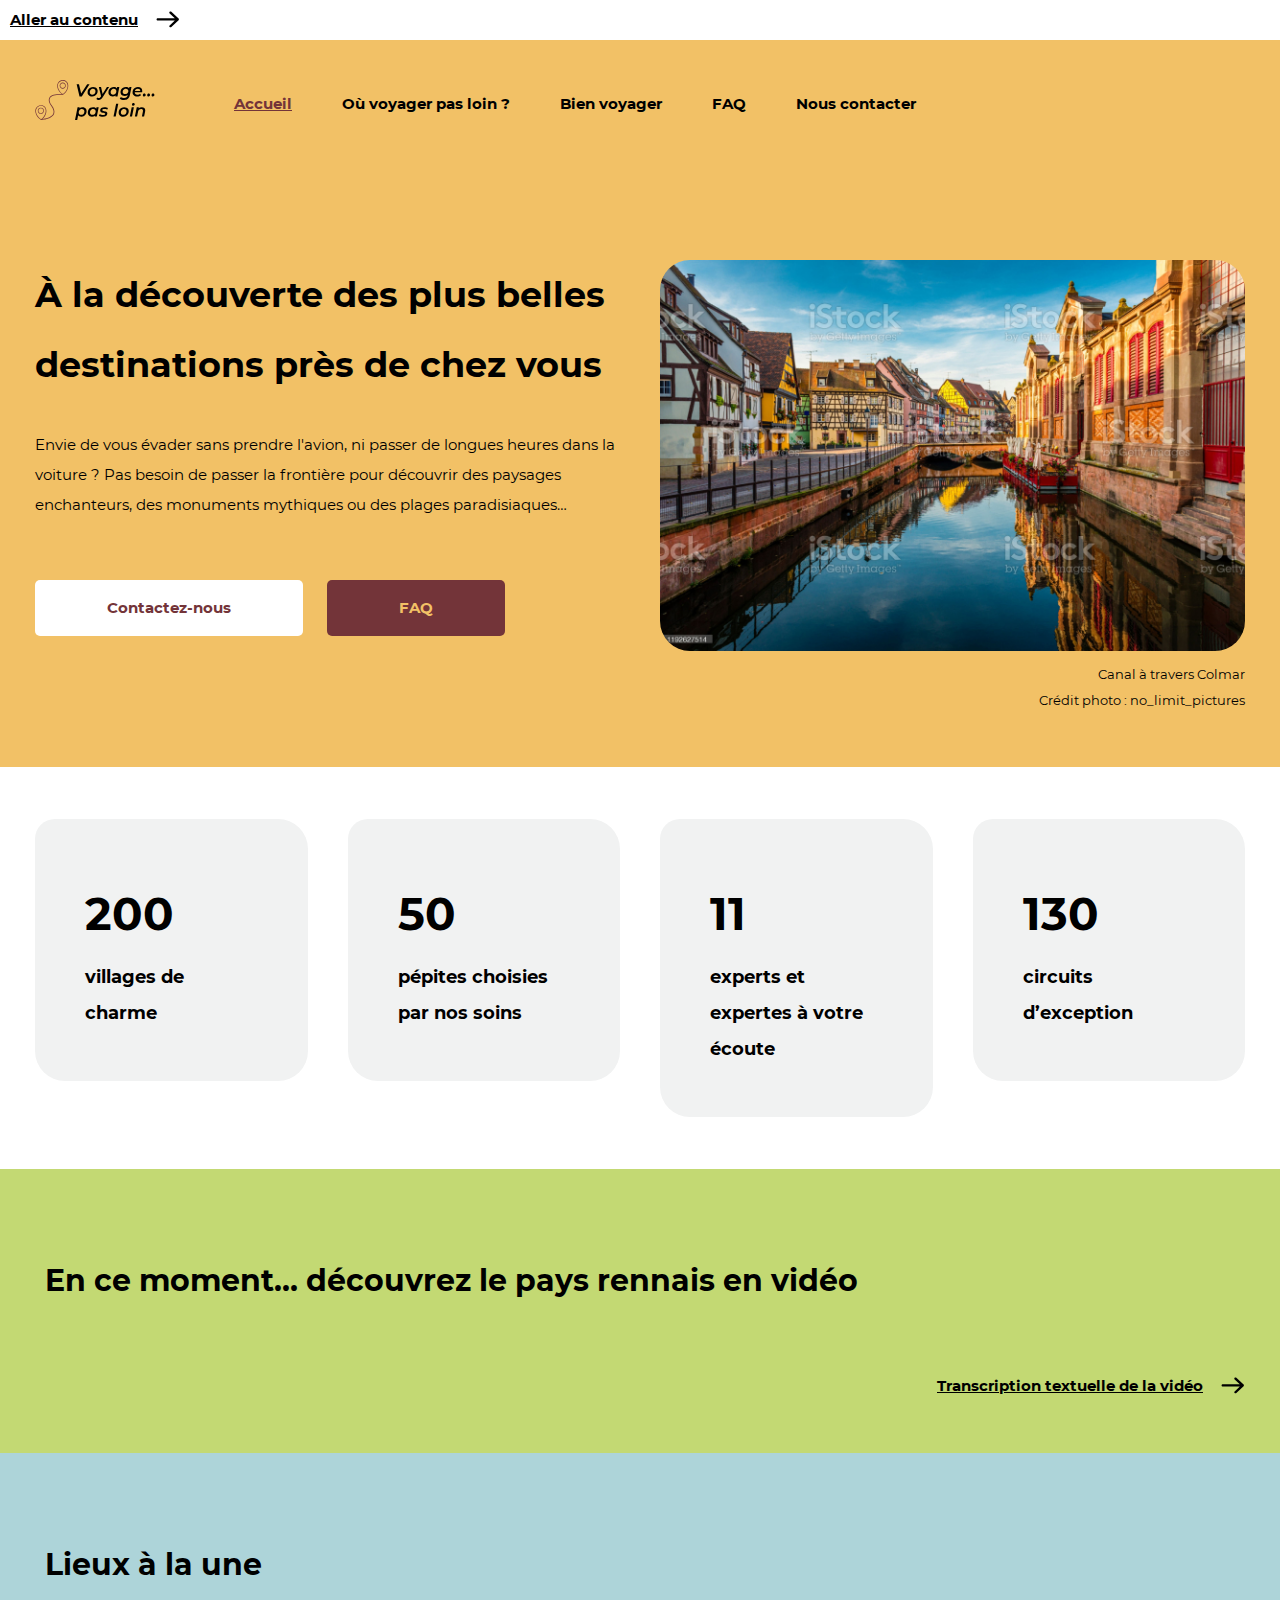
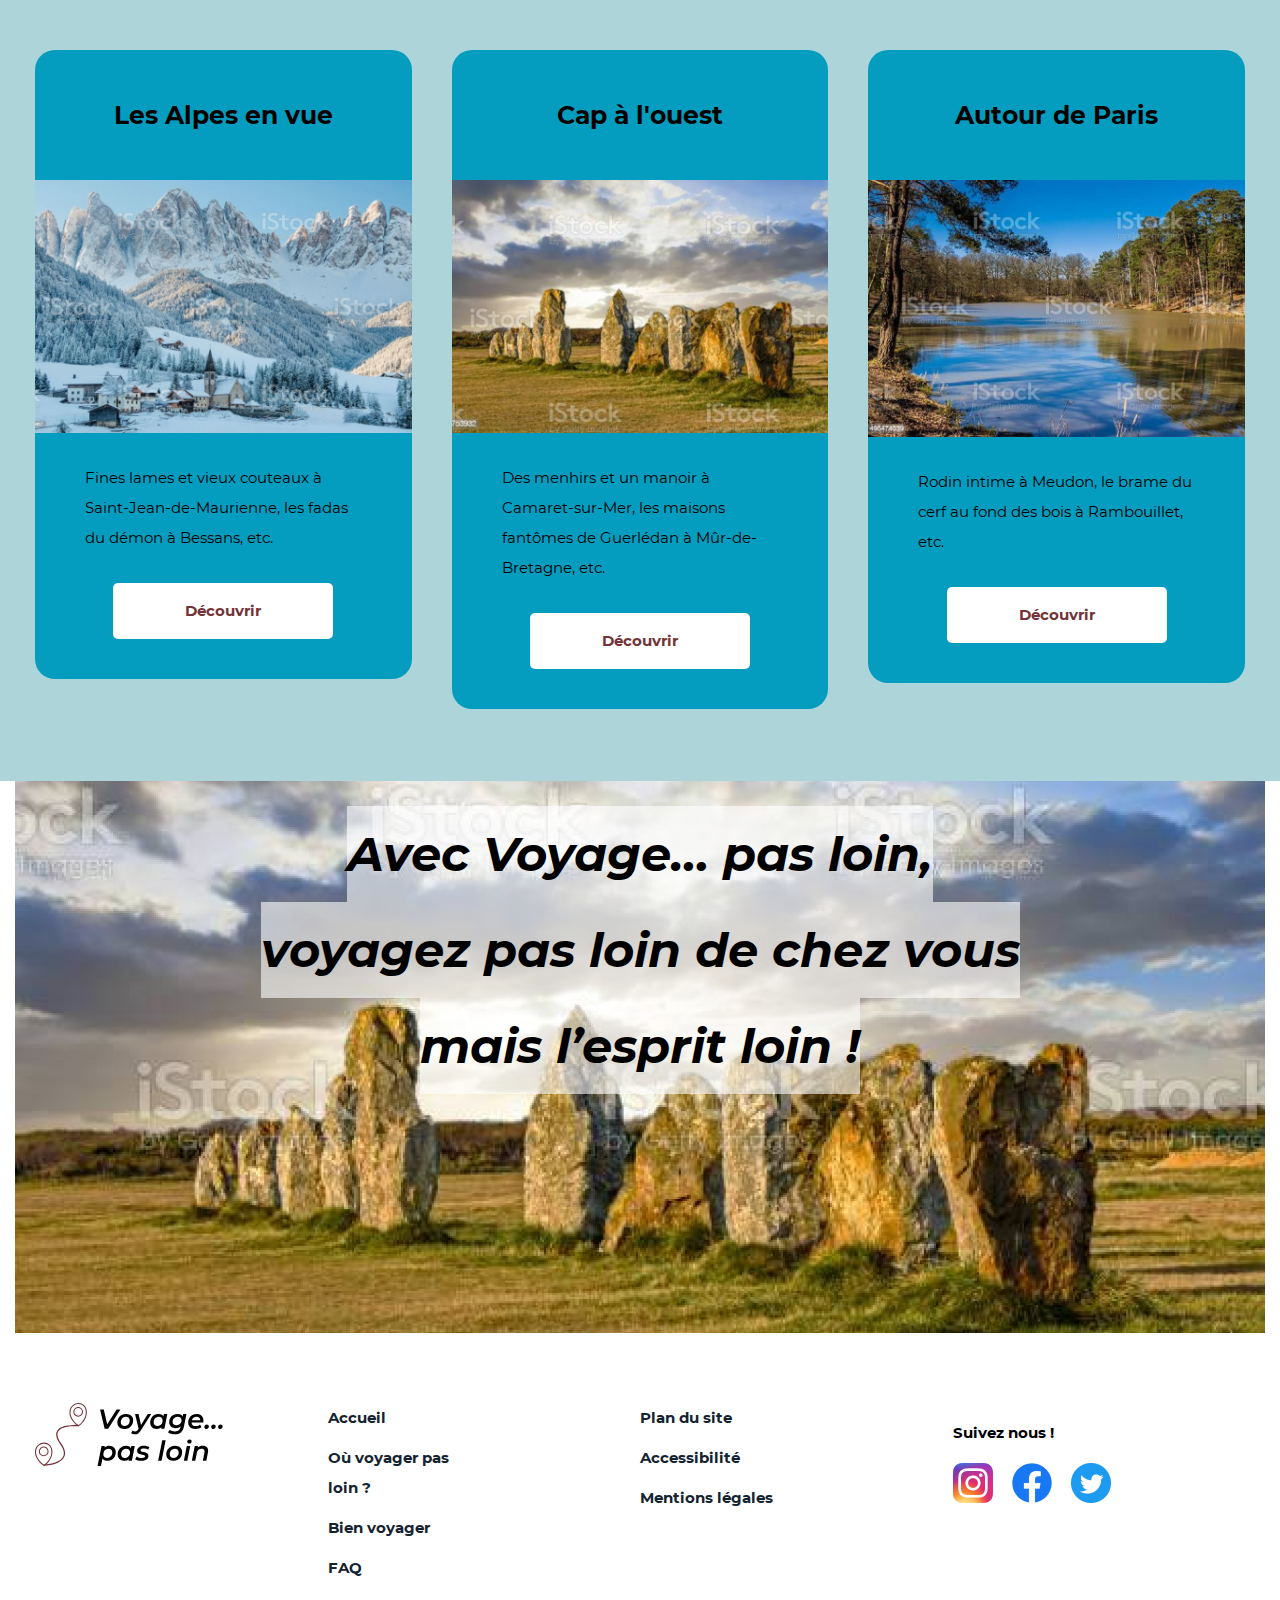
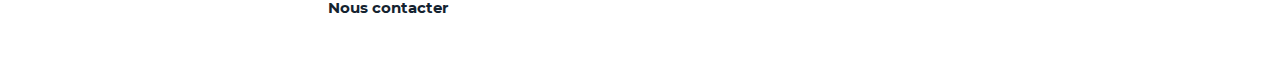
<file: p3b-projet-fil-rouge-arthurgenestier-main/html/index.html>
<!DOCTYPE html>
<html lang="fr">

    <head>
        <meta charset="UTF-8">
        <meta http-equiv="X-UA-Compatible" content="IE=edge">
        <!-- Emmet : meta:vp -->
        <meta name="viewport" content="width=device-width, initial-scale=1.0">
        <title>Accueil - Voyage… pas loin</title>
        <link rel="stylesheet" href="assets/css/normalize.css">
        <link rel="stylesheet" href="assets/css/style.css">
    </head>

    <body class="site">
        <!--
        Emmet: header+main+footer
        Ces 3 balises sont la base de la structure sémantique de notre page
        on oublie pas le role "banner" (ARIA) stipulant que c'est l'entête de la page
        -->
        <header class="site-header" role="banner">
            <div class="skip-link">
                <a href="#main" class="link-arrow">Aller au contenu</a>
            </div>
            <div class="max-content">
                <p class="header-logo">
                    <a href="index.html">
                        <img src="./assets/img/logo-voyage-pas-loin.svg" alt="Voyage… pas loin" width="120" height="40">
                    </a>
                </p>
                <!--
                Emmet: nav>ul>li*5>a
                On oubli pas le role "navigation" (ARIA) stipulant que le contenu correspond à la navigation dans le site
                -->
                <nav class="navigation" role="navigation">
                    <!-- Et nos liens doivent être une liste de liens dans la navigation -->
                    <ul class="navigation-list">
                        <li class="navigation-element"><a class="navigation-link" href="./index.html" aria-current="page">Accueil</a></li><!--
                        --><li class="navigation-element"><a class="navigation-link" href="./ou-voyager-pas-loin.html">Où voyager pas loin ?</a></li><!--
                        --><li class="navigation-element"><a class="navigation-link" href="./bien-voyager.html">Bien voyager</a></li><!--
                        --><li class="navigation-element"><a class="navigation-link" href="./faq.html">FAQ</a></li><!--
                        --><li class="navigation-element"><a class="navigation-link" href="./contact.html">Nous contacter</a></li>
                    </ul>
                    <button type="button" class="menu-toggle" aria-controls="menu">
                        <span class="toggle__button" aria-hidden="true"> <span class="toggle__bar"></span> <span class="toggle__bar toggle__bar__short"></span> <span class="toggle__bar"></span> </span>
                        <span class="menu-toggle__text">Menu</span>
                    </button>
                </nav>
            </div>
        </header>
        <!-- On oubli pas le role "main" (ARIA) stipulant que cette balise contient le contenu principal de la page -->
        <main role="main" id="main">
            <!--
            Emmet: section#selected-destination>h1+p+a+a+img+p
            On découpe le contenu en plusieurs sections, car chaque section est sur un thème différent
            -->
            <section class="section section-selected-destination" id="selected-destination">
                <div class="max-content">
                    <div class="column1">
                        <h1>À la découverte des plus belles destinations près de chez vous</h1>
                        <p>
                            Envie de vous évader sans prendre l'avion, ni passer de longues heures dans la voiture ? Pas besoin de
                            passer la frontière pour découvrir des paysages enchanteurs, des monuments mythiques ou des plages
                            paradisiaques…
                        </p>
                        <a class="link-cta link-cta-primary" href="./contact.html">Contactez-nous</a>
                        <a class="link-cta link-cta-secondary" href="./faq.html">FAQ</a>
                    </div><!--
                    --><div class="column2">
                        <figure class="image-legend" role="figure" aria-label="Canal à travers Colmar, crédit photo : no_limit_pictures">
                            <img class="image" src="./assets/img/canal-colmar-610x408.jpg" alt="Le canal de Colmar" width="610" height="408">
                            <figcaption class="image-legend-caption">
                                Canal à travers Colmar<br>
                                Crédit photo : no_limit_pictures
                            </figcaption>
                        </figure>
                    </div>
                </div>
            </section>
            <!-- Emmet: section#statistics>ul>li*4 -->
            <section class="section section-statistics" id="statistics">
                <div class="max-content">
                    <ul class="stats-list">
                        <li class="stats-element">
                            <span class="stats-nb">200</span> <span class="stats-label">villages de charme</span>
                        </li><!--
                        --><li class="stats-element">
                            <span class="stats-nb">50</span> <span class="stats-label">pépites choisies par nos soins</span>
                        </li><!--
                        --><li class="stats-element">
                            <span class="stats-nb">11</span> <span class="stats-label">experts et expertes à votre écoute</span>
                        </li><!--
                        --><li class="stats-element">
                            <span class="stats-nb">130</span> <span class="stats-label">circuits d’exception</span>
                        </li>
                    </ul>
                </div>
            </section>
            <!-- Emmet: section#today-video>h2{En ce moment… découvrez le pays rennais en vidéo}+a{Transcription textuelle de la vidéo} -->
            <section class="section section-today-video" id="today-video">
                <div class="max-content">
                    <h2>En ce moment… découvrez le pays rennais en vidéo</h2>
                    <p class="video-transcription"><a class="link-arrow" href="./transcription-video.html">Transcription textuelle de la vidéo</a></p>
                </div>
            </section>
            <!-- Emmet: section#locations>h2+article*3>h3+p+a{Découvrir} -->
            <section class="section section-locations" id="locations">
                <div class="max-content">
                    <h2>Lieux à la une</h2>
                    <!-- Les 3 lieux à la une sont des contenus indépendants => article -->
                    <article class="place">
                        <h3 class="place-title">Les Alpes en vue</h3>
                        <img class="place-img" src="./assets/img/paysage-alpes-403x271.jpg" alt="" width="403">
                        <div class="place-content">
                            <p>
                                Fines lames et vieux couteaux à Saint-Jean-de-Maurienne, les fadas du démon à Bessans, etc.
                            </p>
                            <a href="./saint-jean-de-maurienne.html" class="link-cta link-cta-primary">Découvrir</a>
                        </div>
                    </article><!--
                    --><article class="place">
                        <h3 class="place-title">Cap à l'ouest</h3>
                        <img class="place-img" src="./assets/img/paysage-bretagne-404x271.jpg" alt="" width="404">
                        <div class="place-content">
                            <p>
                                Des menhirs et un manoir à Camaret-sur-Mer, les maisons fantômes de Guerlédan à Mûr-de-Bretagne, etc.
                            </p>
                            <a href="./camaret-sur-mer.html" class="link-cta link-cta-primary">Découvrir</a>
                        </div>
                    </article><!--
                    --><article class="place">
                        <h3 class="place-title">Autour de Paris</h3>
                        <img class="place-img" src="./assets/img/paysage-rambouillet-398x271.jpg" alt="" width="398">
                        <div class="place-content">
                            <p>
                                Rodin intime à Meudon, le brame du cerf au fond des bois à Rambouillet, etc.
                            </p>
                            <a href="./meudon.html" class="link-cta link-cta-primary">Découvrir</a>
                        </div>
                    </article>
                </div>
            </section>
            <!-- Emmet: section#slogan>p{Avec Voyage… pas loin, voyagez pas loin de chez vous mais l’esprit loin !} -->
            <section class="section-slogan" id="slogan">
                <div class="max-content">
                    <div class="image-background">
                        <p class="image-background-text">
                            <span>Avec Voyage… pas loin,</span> <span>voyagez pas loin de chez vous</span> <span>mais l’esprit loin !</span>
                        </p>
                    </div>
                    <p class="text-after-image">
                        <span>Avec Voyage… pas loin,</span> <span>voyagez pas loin de chez vous</span> <span>mais l’esprit loin !</span>
                    </p>
                </div>
            </section>
        </main>
        <!-- On oubli pas le role "contentinfo" (ARIA) stipulant que la balise contient le pied de page -->
        <footer class="site-footer" role="contentinfo">
            <div class="max-content">
                <p class="footer-logo">
                    <a href="index.html">
                        <img src="./assets/img/logo-voyage-pas-loin.svg" alt="Voyage… pas loin" width="188" height="63">
                    </a>
                </p><!--
                --><ul class="footer-list">
                    <li class="footer-list-element"><a class="footer-list-link" href="./index.html">Accueil</a></li><!--
                    --><li class="footer-list-element"><a class="footer-list-link" href="./ou-voyager-pas-loin.html">Où voyager pas loin ?</a></li><!--
                    --><li class="footer-list-element"><a class="footer-list-link" href="./bien-voyager.html">Bien voyager</a></li><!--
                    --><li class="footer-list-element"><a class="footer-list-link" href="./faq.html">FAQ</a></li><!--
                    --><li class="footer-list-element"><a class="footer-list-link" href="./contact.html">Nous contacter</a></li>
                </ul><!--
                --><ul class="footer-list">
                    <!-- Emmet: ul>li*3>a -->
                    <li class="footer-list-element"><a class="footer-list-link" href="./plan-site.html">Plan du site</a></li><!--
                    --><li class="footer-list-element"><a class="footer-list-link" href="./accessibilite.html">Accessibilité</a></li><!--
                    --><li class="footer-list-element"><a class="footer-list-link" href="./mentions-legale.html">Mentions légales</a></li>
                </ul><!--
                --><div class="footer-networks">
                    <p class="footer-follow">Suivez nous !</p><!--
                    --><ul class="networks-list">
                        <!-- Emmet: li*3>a>img -->
                        <li class="networks-element">
                            <a class="networks-link" href="https://www.instagram.com/voyage.pas.loin/" title="instagram Voyage… Pas loin">
                                <img src="./assets/img/logo-instagram.png" alt="Instagram">
                            </a>
                        </li>
                        <li class="networks-element">
                            <a class="networks-link" href="https://www.facebook.com/voyage.pas.loin/" title="Facebook Voyage… Pas loin">
                                <img src="./assets/img/logo-facebook.png" alt="Facebook">
                            </a>
                        </li>
                        <li class="networks-element">
                            <a class="networks-link" href="https://twitter.com/voyagepasloin/" title="Twitter Voyage… Pas loin">
                                <img src="./assets/img/logo-twitter.png" alt="Twitter">
                            </a>
                        </li>
                    </ul>
                </div>
            </div>
        </footer>
    </body>

</html>
</file>
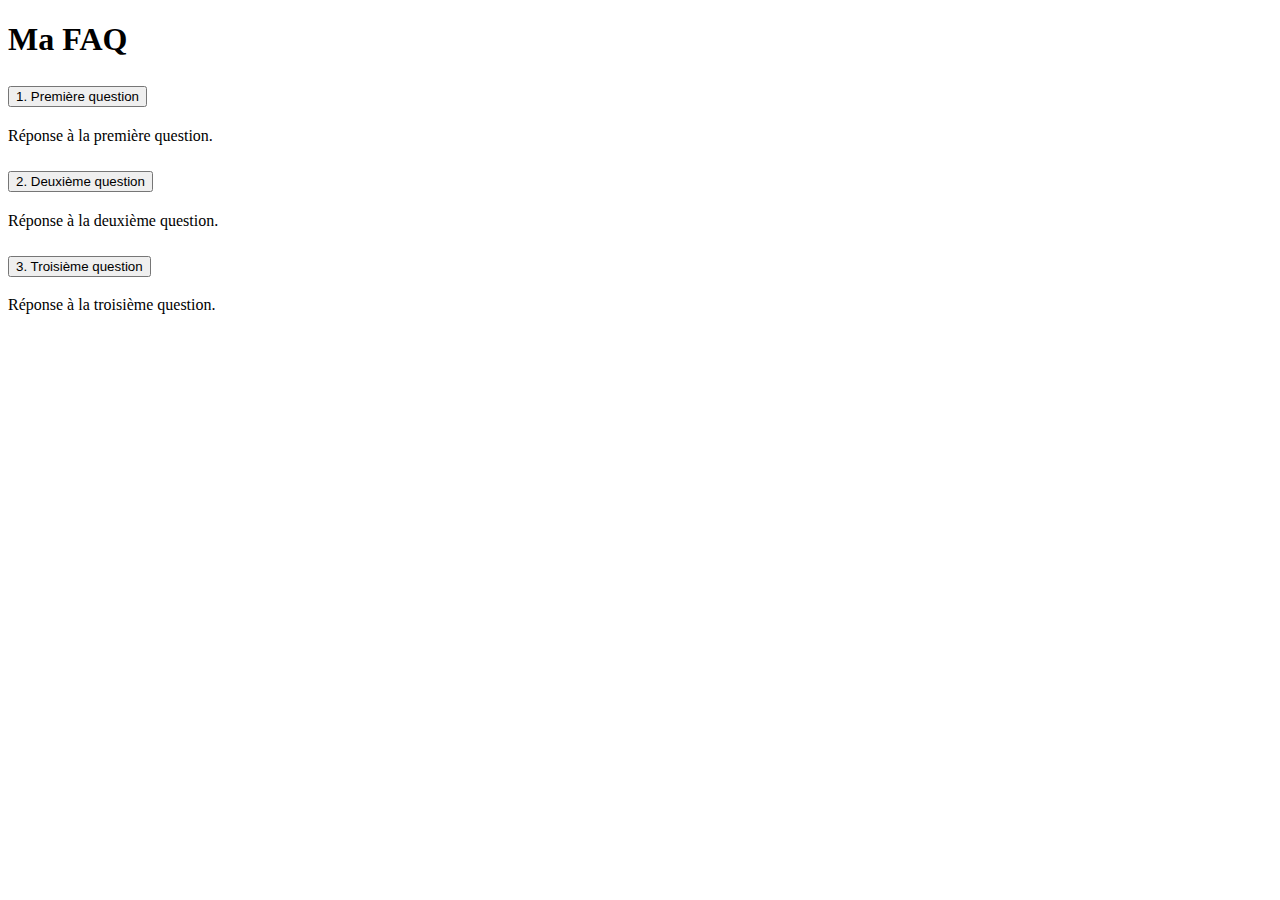
<file: p3b-projet-fil-rouge-arthurgenestier-main/faq.html>
<!doctype html>
<html lang="fr">
    <head>
        <meta charset="utf-8" />
        <link rel="stylesheet" href="style.css">
        <title>FAQ - Atelier challenge (Projet fil rouge)</title>
    </head>
    <body>
        <h1>Ma FAQ</h1>
        <h2><button type="button" aria-expanded="false">1. Première question</button></h2>
        <div class="hidden">
            <p>Réponse à la première question.</p>
        </div>
        <h2><button type="button" aria-expanded="false">2. Deuxième question</button></h2>
        <div class="hidden">
            <p>Réponse à la deuxième question.</p>
        </div>
        <h2><button type="button" aria-expanded="false">3. Troisième question</button></h2>
        <div class="hidden">
            <p>Réponse à la troisième question.</p>
        </div>
    </body>
</html>
</file>
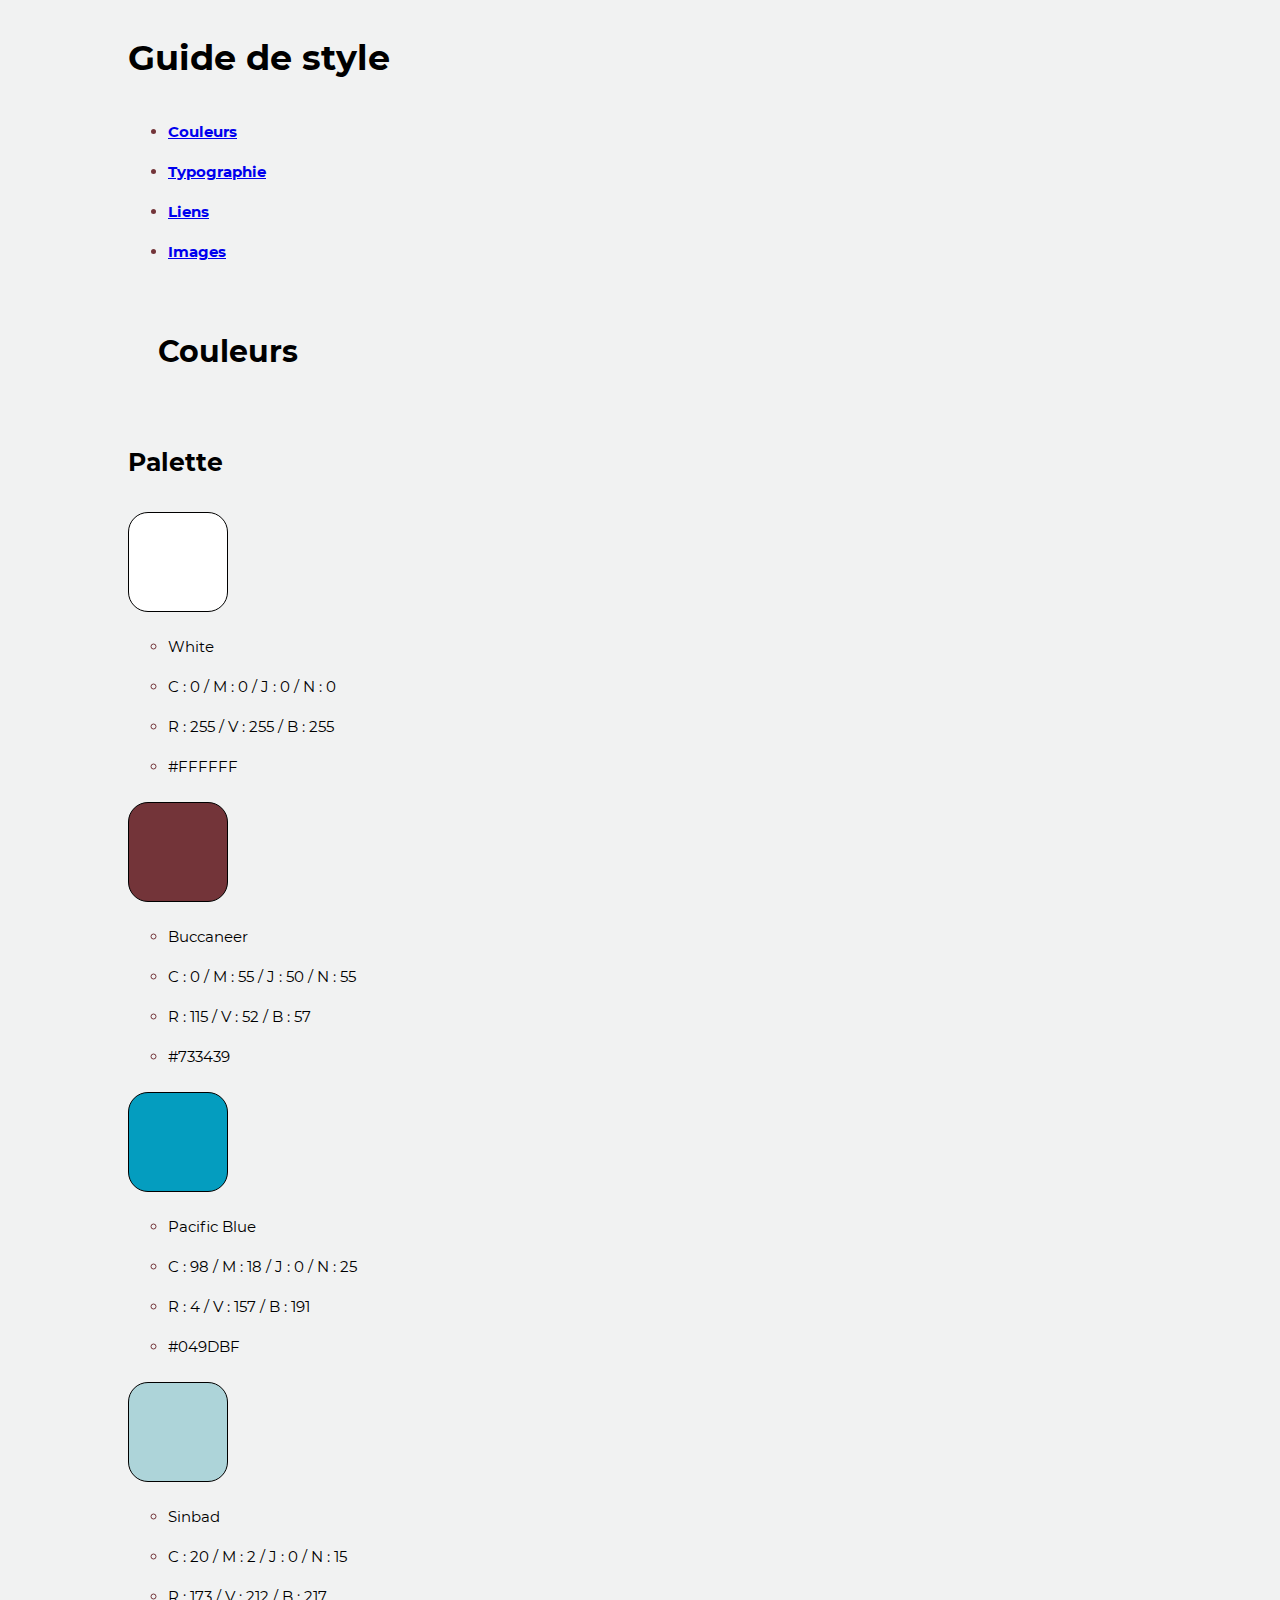
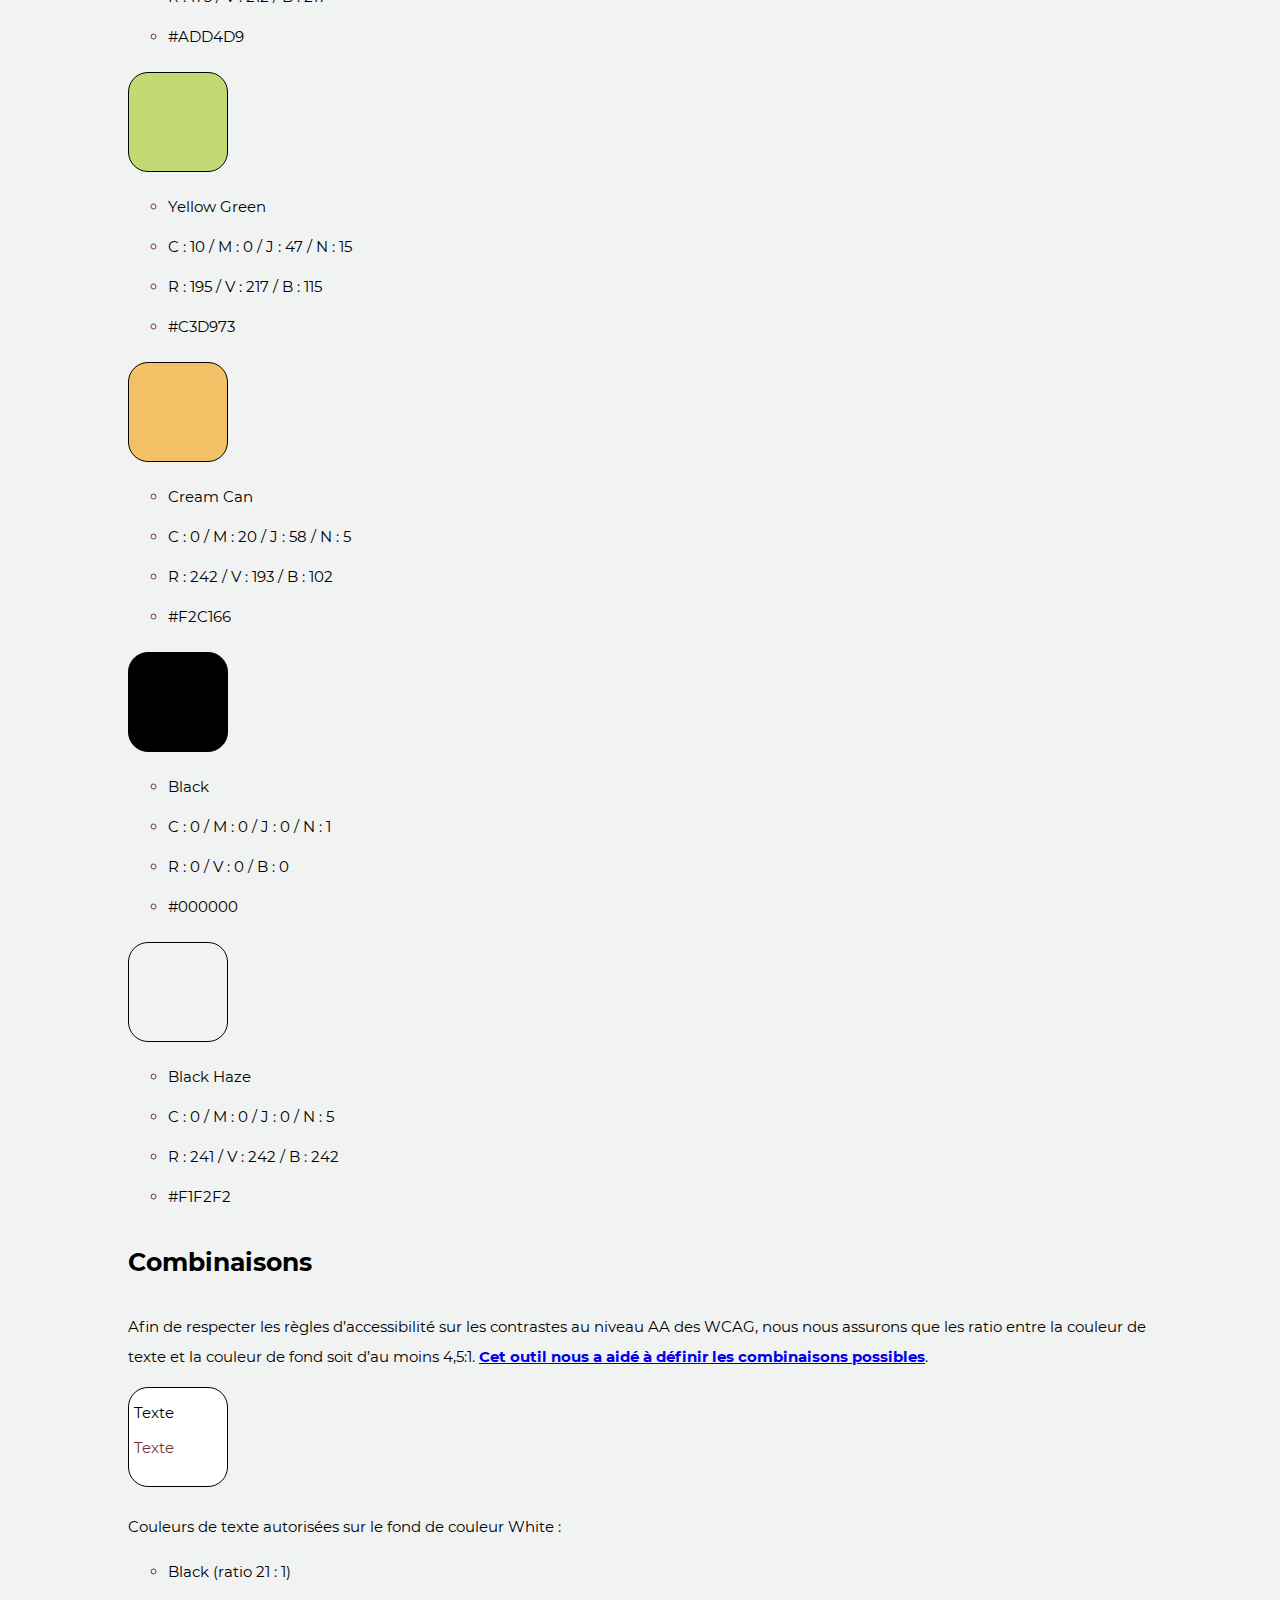
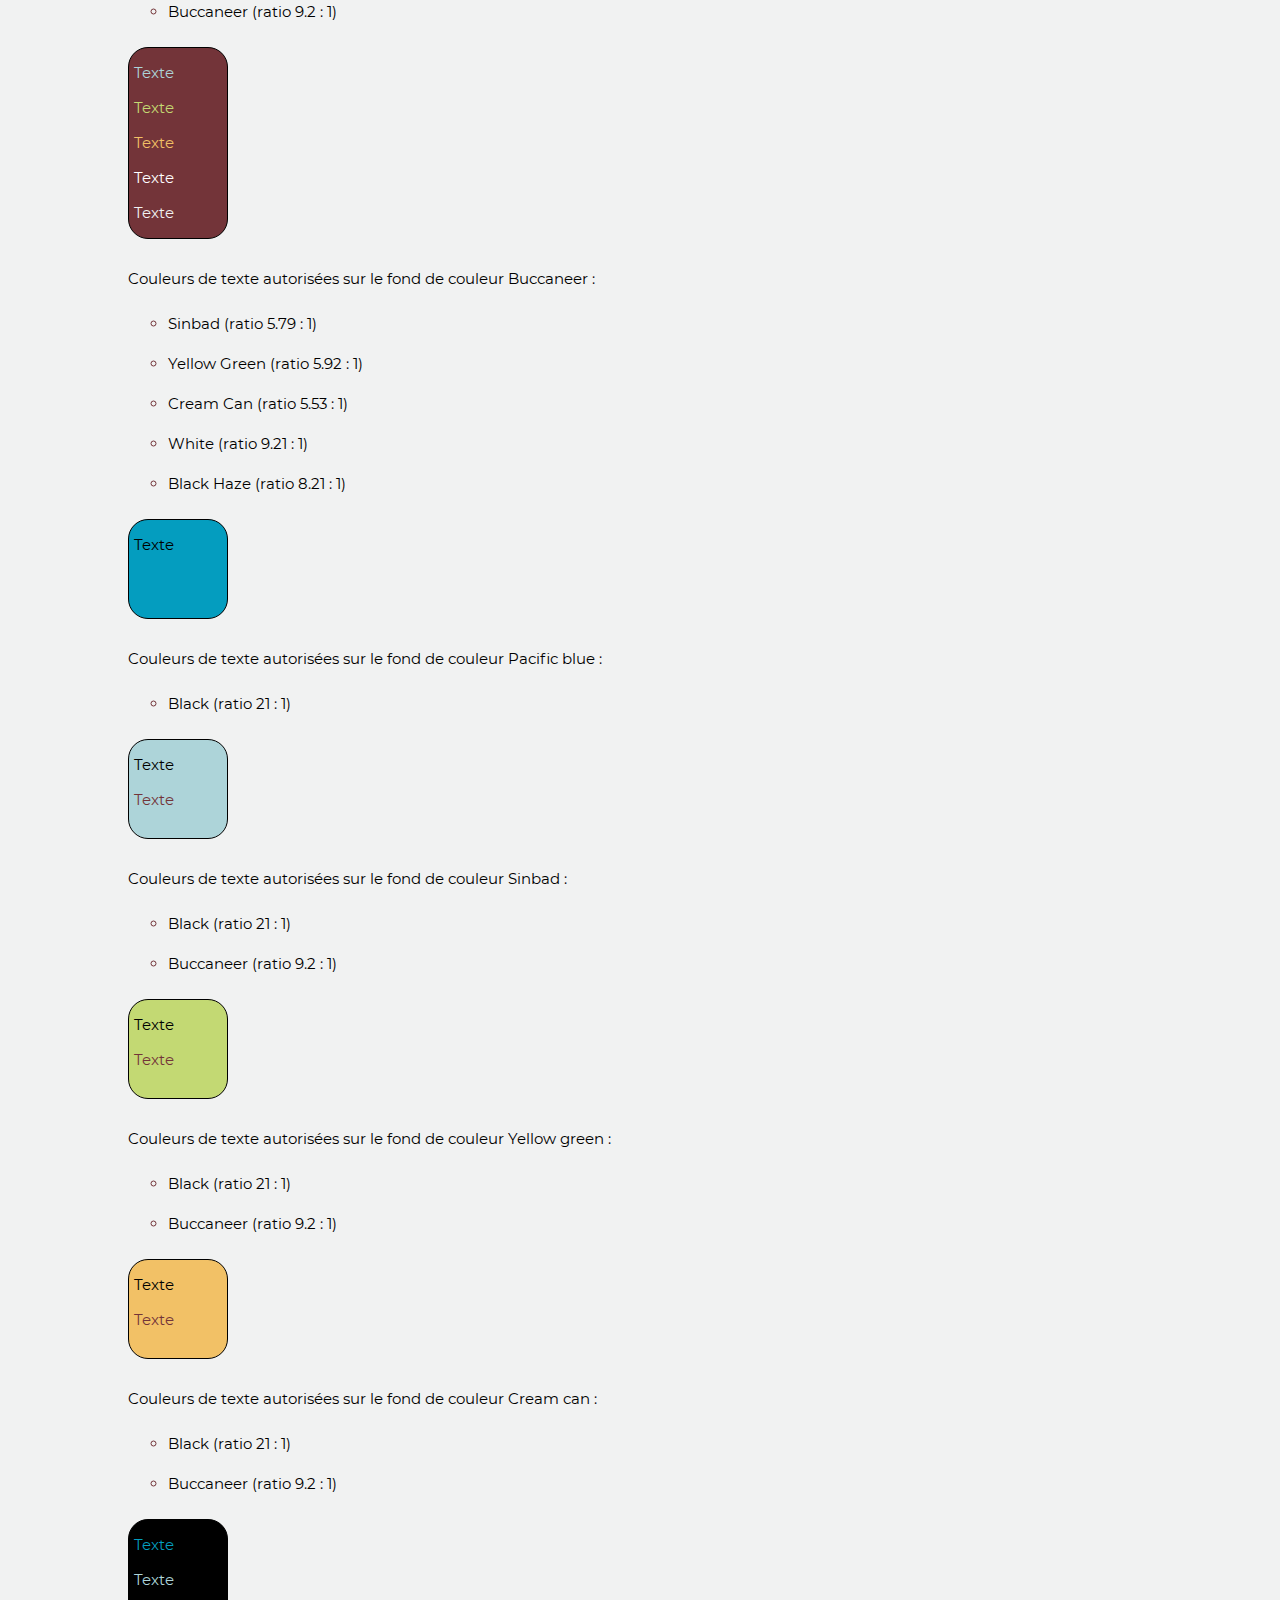
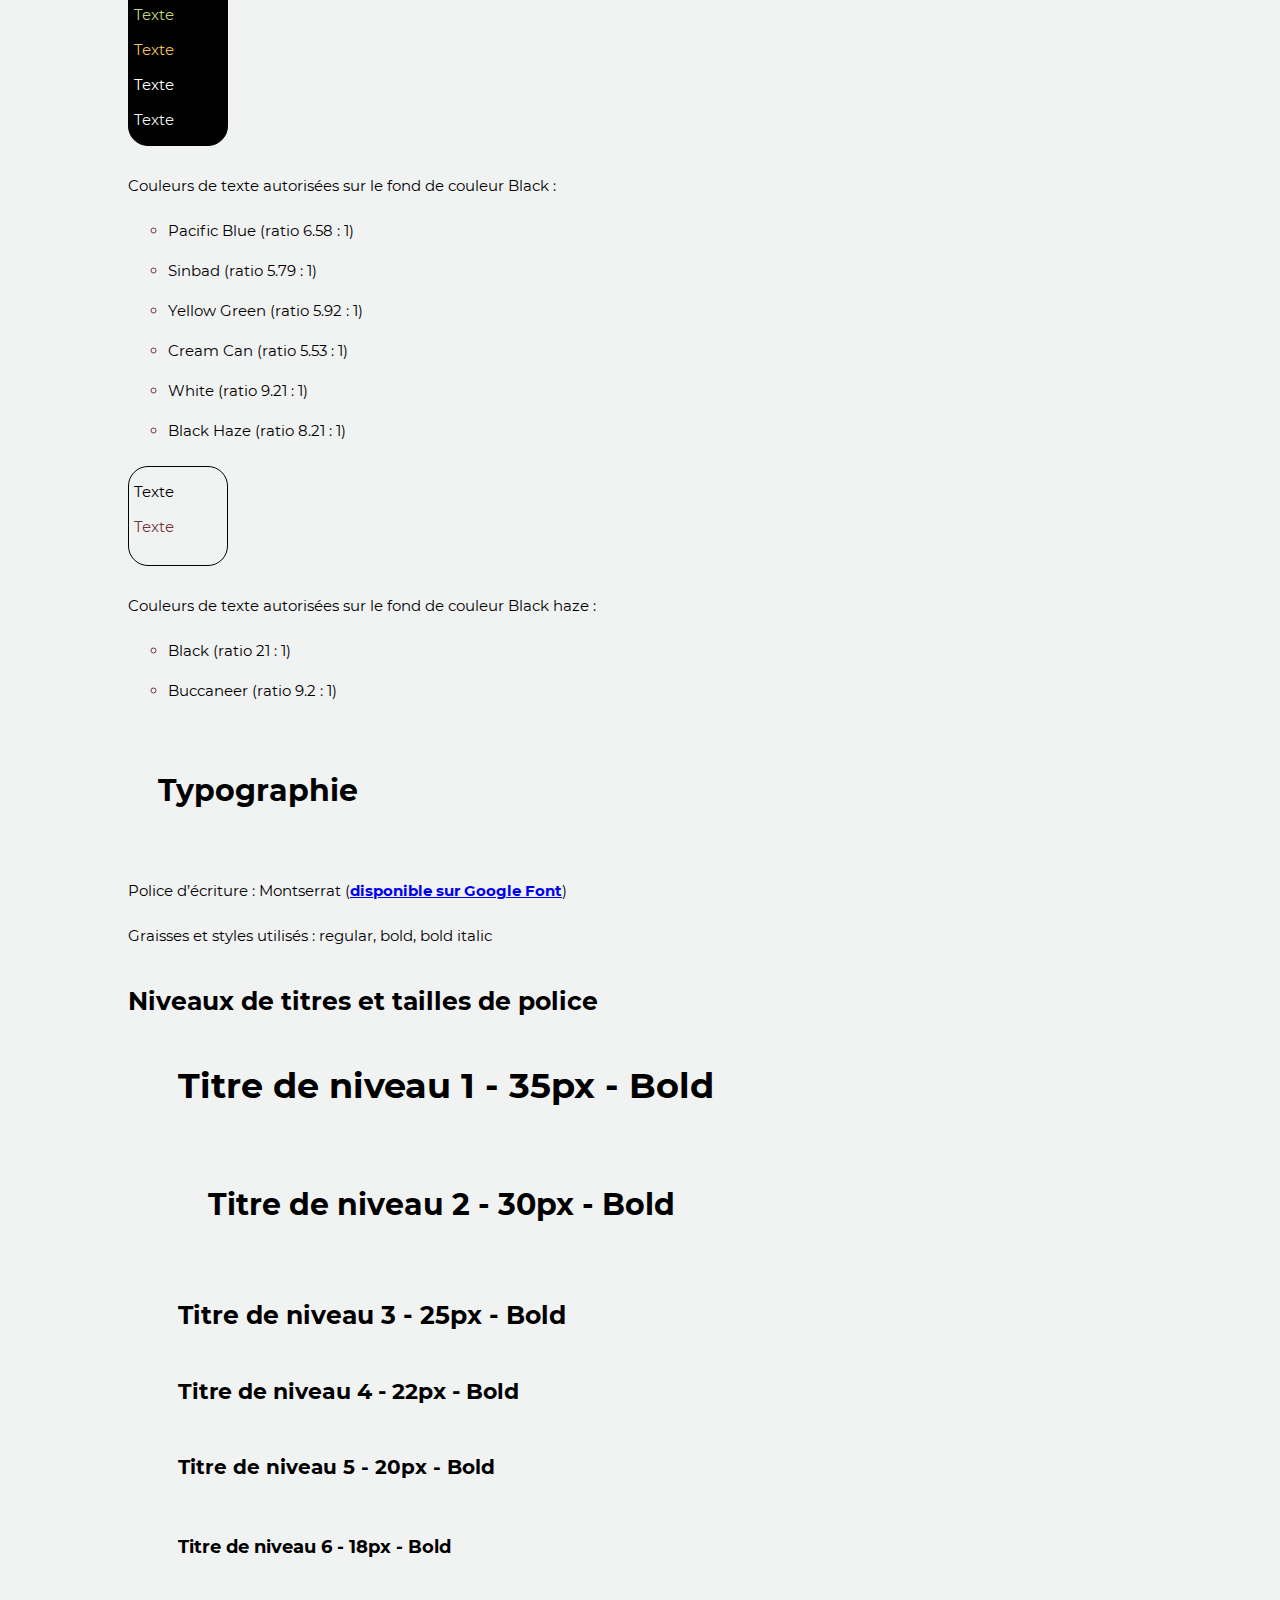
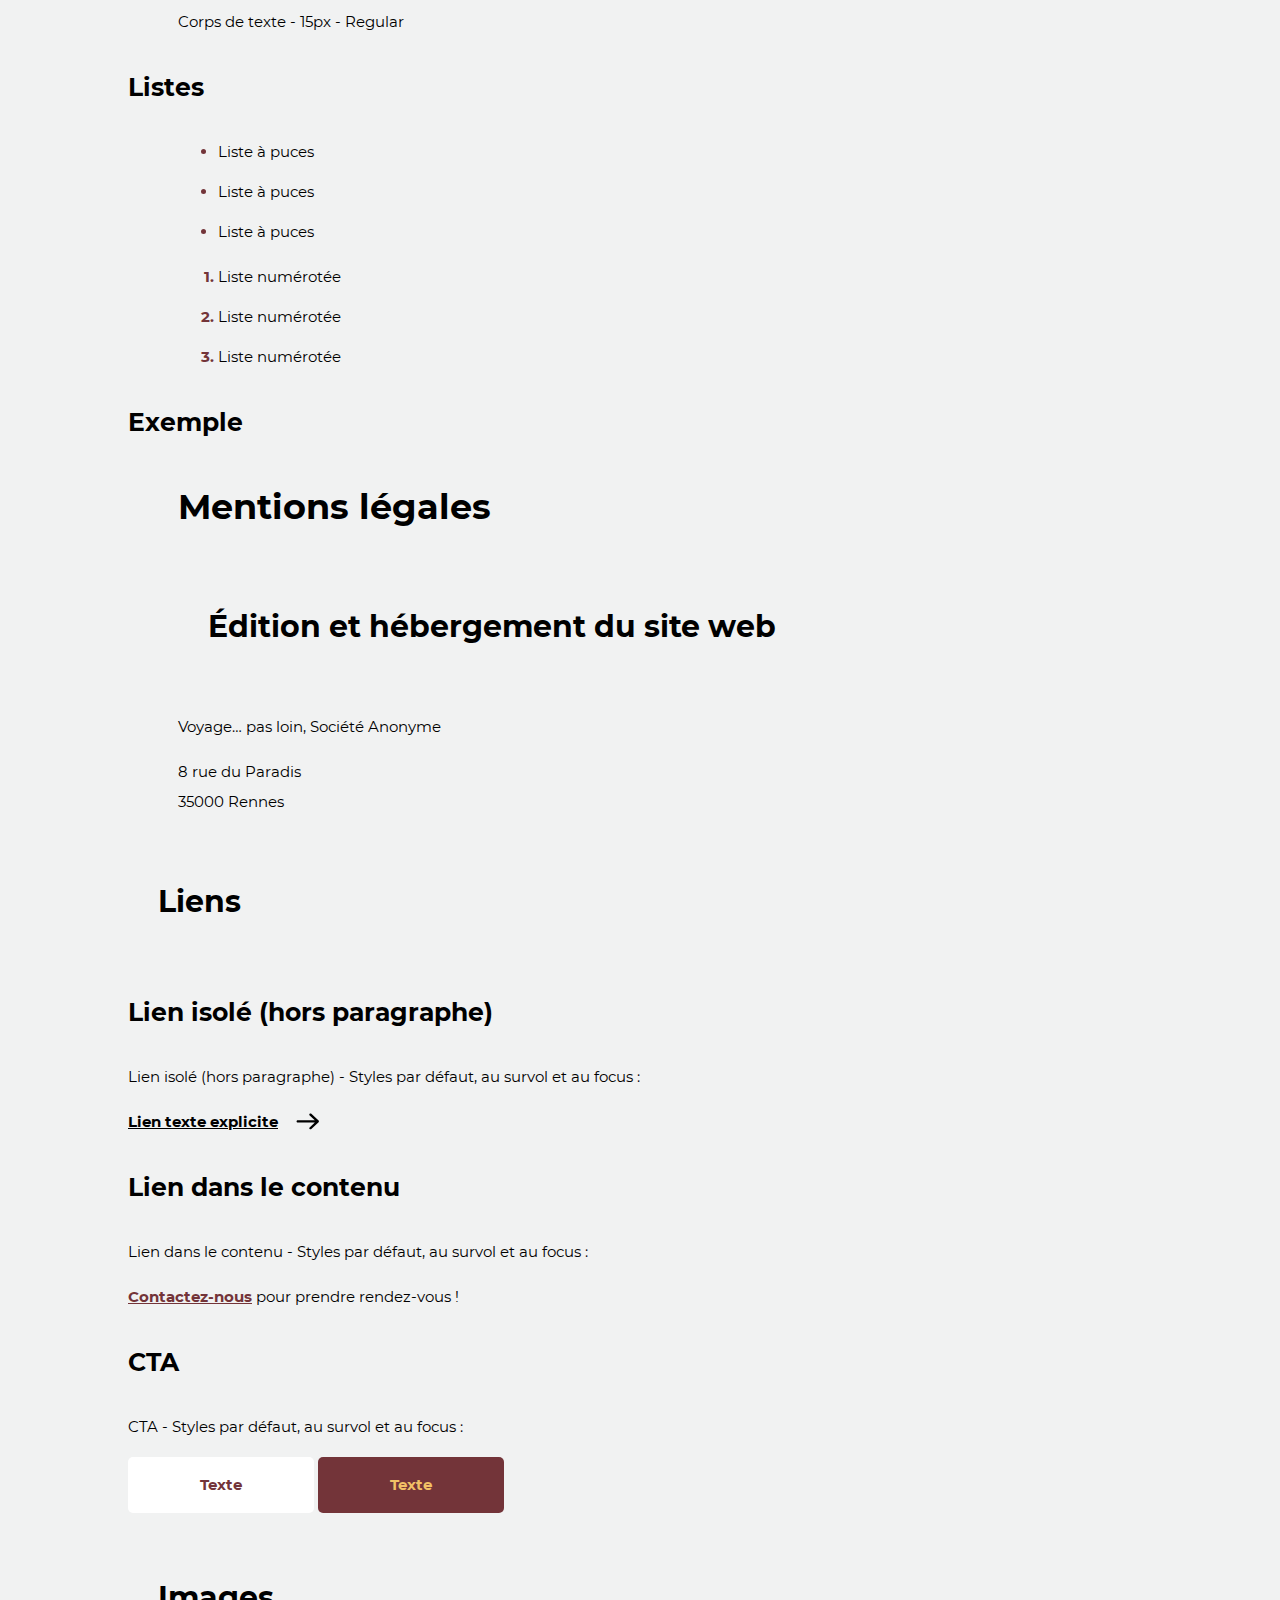
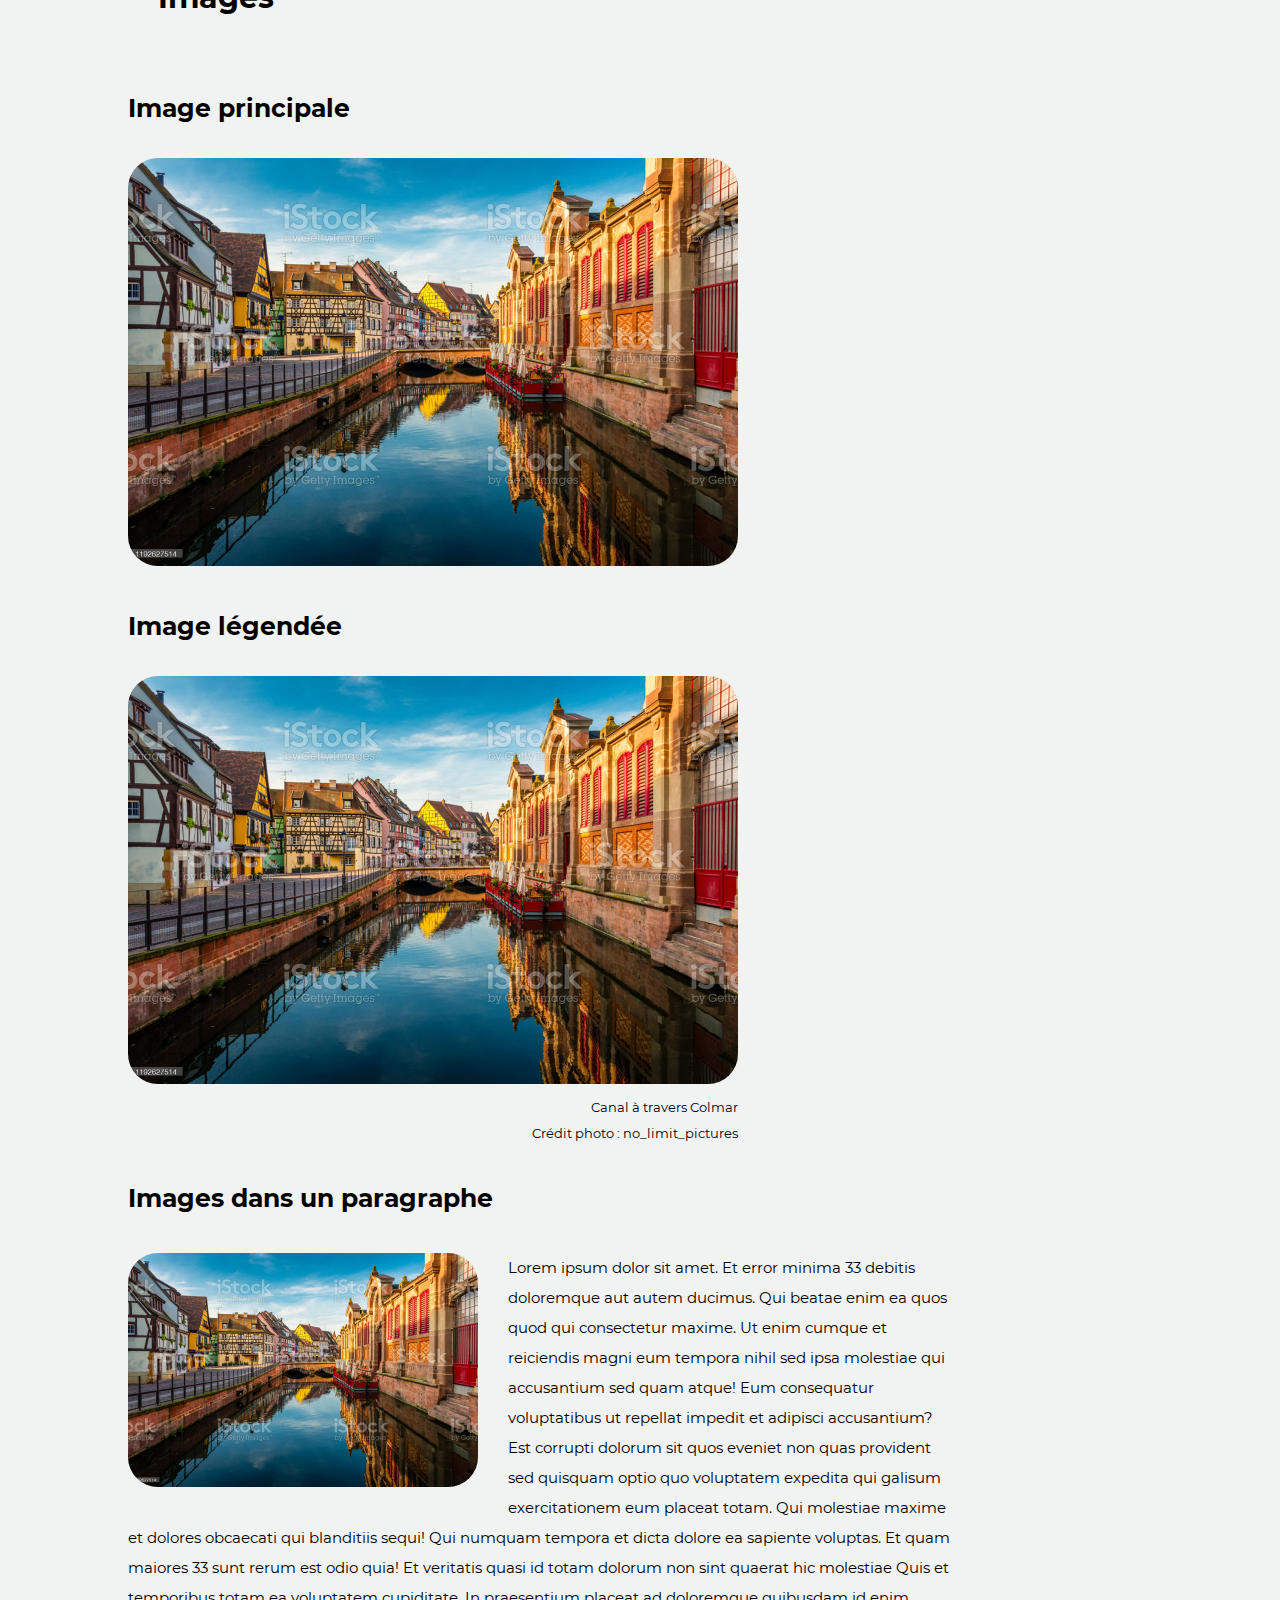
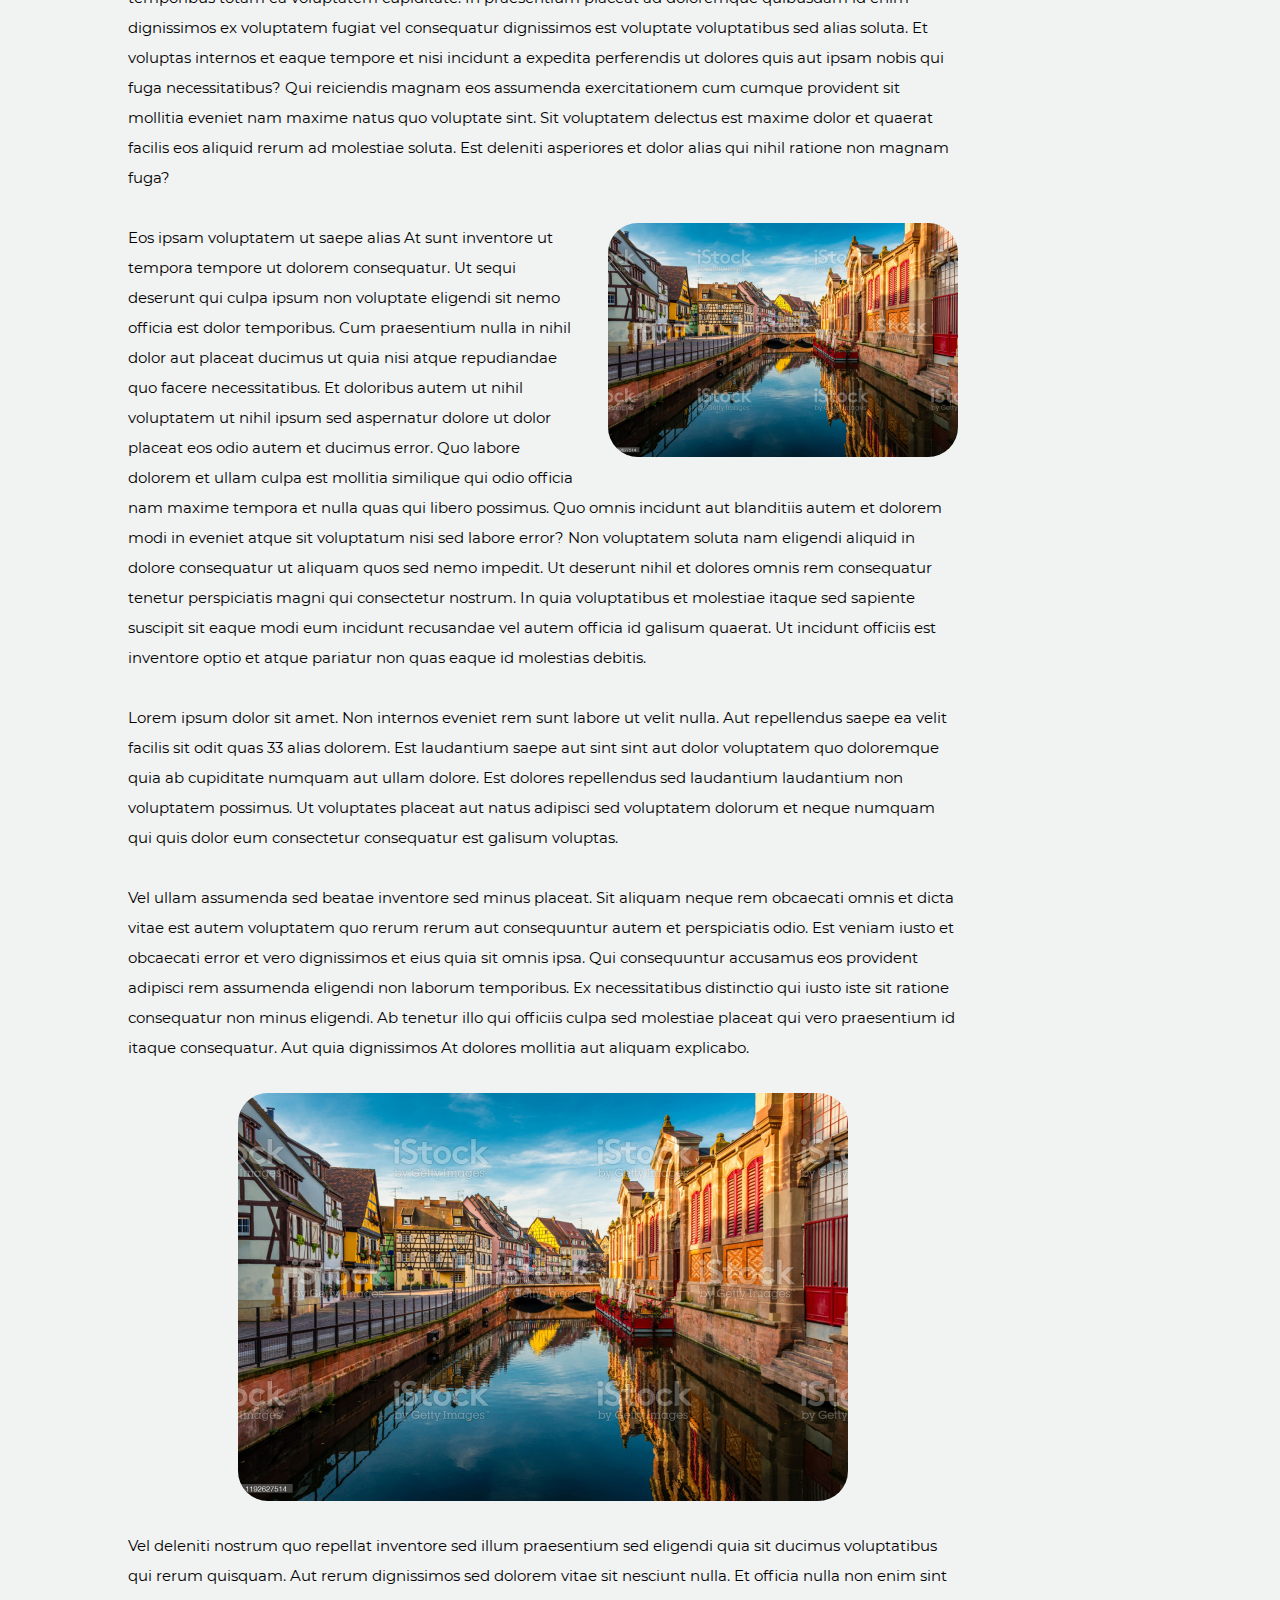
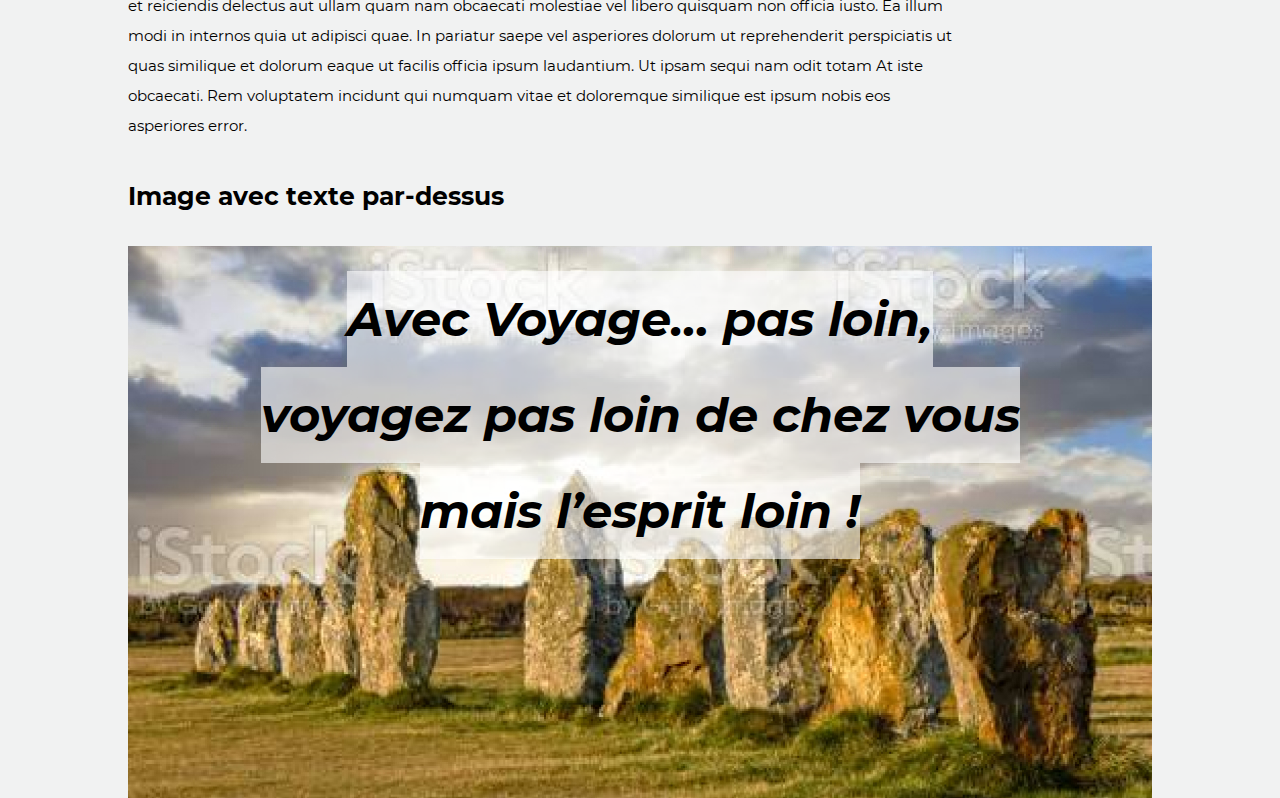
<file: p3b-projet-fil-rouge-arthurgenestier-main/html/guide-style.html>
<!DOCTYPE html>
<html lang="fr">
<head>
    <meta charset="UTF-8">
    <meta http-equiv="X-UA-Compatible" content="IE=edge">
    <title>Guide de style - Voyage… pas loin</title>

    <link rel="stylesheet" href="assets/css/normalize.css">
    <link rel="stylesheet" href="assets/css/style.css">
</head>
<body>

    <main role="main">
        <h1>Guide de style</h1>

        <nav role="navigation">
            <ul>
                <li><a href="#couleurs">Couleurs</a></li>
                <li><a href="#typographie">Typographie</a></li>
                <li><a href="#liens">Liens</a></li>
                <li><a href="#images">Images</a></li>
            </ul>
        </nav>

        <section id="couleurs">
            <h2>Couleurs</h2>

            <h3>Palette</h3>
            <ul class="palette-list">
                <li class="palette-item">
                    <div class="palette-colour white"></div>

                    <ul class="palette-colour-info-list">
                        <li class="palette-colour-info-item" lang="en">White</li>
                        <li class="palette-colour-info-item">C : 0 / M : 0 / J : 0 / N : 0</li>
                        <li class="palette-colour-info-item">R : 255 / V : 255 / B : 255</li>
                        <li class="palette-colour-info-item">#FFFFFF</li>
                    </ul>
                </li>
                <li class="palette-item">
                    <div class="palette-colour buccaneer"></div>

                    <ul class="palette-colour-info-list">
                        <li class="palette-colour-info-item" lang="en">Buccaneer</li>
                        <li class="palette-colour-info-item">C : 0 / M : 55 / J : 50 / N : 55</li>
                        <li class="palette-colour-info-item">R : 115 / V : 52 / B : 57</li>
                        <li class="palette-colour-info-item">#733439</li>
                    </ul>
                </li>
                <li class="palette-item">
                    <div class="palette-colour pacific-blue"></div>

                    <ul class="palette-colour-info-list">
                        <li class="palette-colour-info-item" lang="en">Pacific Blue</li>
                        <li class="palette-colour-info-item">C : 98 / M : 18 / J : 0 / N : 25</li>
                        <li class="palette-colour-info-item">R : 4 / V : 157 / B : 191</li>
                        <li class="palette-colour-info-item">#049DBF</li>
                    </ul>
                </li>
                <li class="palette-item">
                    <div class="palette-colour sinbad"></div>

                    <ul class="palette-colour-info-list">
                        <li class="palette-colour-info-item" lang="en">Sinbad</li>
                        <li class="palette-colour-info-item">C : 20 / M : 2 / J : 0 / N : 15</li>
                        <li class="palette-colour-info-item">R : 173 / V : 212 / B : 217</li>
                        <li class="palette-colour-info-item">#ADD4D9</li>
                    </ul>
                </li>
                <li class="palette-item">
                    <div class="palette-colour yellow-green"></div>

                    <ul class="palette-colour-info-list">
                        <li class="palette-colour-info-item" lang="en">Yellow Green</li>
                        <li class="palette-colour-info-item">C : 10 / M : 0 / J : 47 / N : 15</li>
                        <li class="palette-colour-info-item">R : 195 / V : 217 / B : 115</li>
                        <li class="palette-colour-info-item">#C3D973</li>
                    </ul>
                </li>
                <li class="palette-item">
                    <div class="palette-colour cream-can"></div>

                    <ul class="palette-colour-info-list">
                        <li class="palette-colour-info-item" lang="en">Cream Can</li>
                        <li class="palette-colour-info-item">C : 0 / M : 20 / J : 58 / N : 5</li>
                        <li class="palette-colour-info-item">R : 242 / V : 193 / B : 102</li>
                        <li class="palette-colour-info-item">#F2C166</li>
                    </ul>
                </li>
                <li class="palette-item">
                    <div class="palette-colour black"></div>

                    <ul class="palette-colour-info-list">
                        <li class="palette-colour-info-item" lang="en">Black</li>
                        <li class="palette-colour-info-item">C : 0 / M : 0 / J : 0 / N : 1</li>
                        <li class="palette-colour-info-item">R : 0 / V : 0 / B : 0</li>
                        <li class="palette-colour-info-item">#000000</li>
                    </ul>
                </li>
                <li class="palette-item">
                    <div class="palette-colour black-haze"></div>

                    <ul class="palette-colour-info-list">
                        <li class="palette-colour-info-item" lang="en">Black Haze</li>
                        <li class="palette-colour-info-item">C : 0 / M : 0 / J : 0 / N : 5</li>
                        <li class="palette-colour-info-item">R : 241 / V : 242 / B : 242</li>
                        <li class="palette-colour-info-item">#F1F2F2</li>
                    </ul>
                </li>
            </ul>

            <h3>Combinaisons</h3>
            <p>Afin de respecter les règles d’accessibilité sur les contrastes au niveau AA des WCAG, nous nous assurons que les ratio entre la couleur de texte et la couleur de fond soit d’au moins 4,5:1. <a href="https://abc.useallfive.com/?colors[]=733439,049DBF,ADD4D9,C3D973,F2C166,000000,FFFFFF">Cet outil nous a aidé à définir les combinaisons possibles</a>.</p>

            <ul class="palette-list">
                <li class="palette-item">
                    <div class="palette-colour white">
                        <p class="palette-colour-text black">Texte</p>
                        <p class="palette-colour-text buccaneer">Texte</p>
                    </div>

                    <p>Couleurs de texte autorisées sur le fond de couleur <span lang="en">White</span> :</p>
                    <ul>
                        <li><span lang="en">Black</span> (ratio 21 : 1)</li>
                        <li><span lang="en">Buccaneer</span> (ratio 9.2 : 1)</li>
                    </ul>
                </li>
                <li class="palette-item">
                    <div class="palette-colour buccaneer">
                        <p class="palette-colour-text sinbad">Texte</p>
                        <p class="palette-colour-text yellow-green">Texte</p>
                        <p class="palette-colour-text cream-can">Texte</p>
                        <p class="palette-colour-text white">Texte</p>
                        <p class="palette-colour-text black-haze">Texte</p>
                    </div>

                    <p>Couleurs de texte autorisées sur le fond de couleur <span lang="en">Buccaneer</span> :</p>
                    <ul>
                        <li>Sinbad (ratio 5.79 : 1)</li>
                        <li>Yellow Green (ratio 5.92 : 1)</li>
                        <li>Cream Can (ratio 5.53 : 1)</li>
                        <li>White (ratio 9.21 : 1)</li>
                        <li>Black Haze (ratio 8.21 : 1)</li>
                    </ul>
                </li>
                <li class="palette-item">
                    <div class="palette-colour pacific-blue">
                        <p class="palette-colour-text black">Texte</p>
                    </div>

                    <p>Couleurs de texte autorisées sur le fond de couleur <span lang="en">Pacific blue</span> :</p>
                    <ul>
                        <li><span lang="en">Black</span> (ratio 21 : 1)</li>
                    </ul>
                </li>
                <li class="palette-item">
                    <div class="palette-colour sinbad">
                        <p class="palette-colour-text black">Texte</p>
                        <p class="palette-colour-text buccaneer">Texte</p>
                    </div>

                    <p>Couleurs de texte autorisées sur le fond de couleur <span lang="en">Sinbad</span> :</p>
                    <ul>
                        <li><span lang="en">Black</span> (ratio 21 : 1)</li>
                        <li><span lang="en">Buccaneer</span> (ratio 9.2 : 1)</li>
                    </ul>
                </li>
                <li class="palette-item">
                    <div class="palette-colour yellow-green">
                        <p class="palette-colour-text black">Texte</p>
                        <p class="palette-colour-text buccaneer">Texte</p>
                    </div>

                    <p>Couleurs de texte autorisées sur le fond de couleur <span lang="en">Yellow green</span> :</p>
                    <ul>
                        <li><span lang="en">Black</span> (ratio 21 : 1)</li>
                        <li><span lang="en">Buccaneer</span> (ratio 9.2 : 1)</li>
                    </ul>
                </li>
                <li class="palette-item">
                    <div class="palette-colour cream-can">
                        <p class="palette-colour-text black">Texte</p>
                        <p class="palette-colour-text buccaneer">Texte</p>
                    </div>

                    <p>Couleurs de texte autorisées sur le fond de couleur <span lang="en">Cream can</span> :</p>
                    <ul>
                        <li><span lang="en">Black</span> (ratio 21 : 1)</li>
                        <li><span lang="en">Buccaneer</span> (ratio 9.2 : 1)</li>
                    </ul>
                </li>
                <li class="palette-item">
                    <div class="palette-colour black">
                        <p class="palette-colour-text pacific-blue">Texte</p>
                        <p class="palette-colour-text sinbad">Texte</p>
                        <p class="palette-colour-text yellow-green">Texte</p>
                        <p class="palette-colour-text cream-can">Texte</p>
                        <p class="palette-colour-text white">Texte</p>
                        <p class="palette-colour-text black-haze">Texte</p>
                    </div>

                    <p>Couleurs de texte autorisées sur le fond de couleur <span lang="en">Black</span> :</p>
                    <ul>
                        <li>Pacific Blue (ratio 6.58 : 1)</li>
                        <li>Sinbad (ratio 5.79 : 1)</li>
                        <li>Yellow Green (ratio 5.92 : 1)</li>
                        <li>Cream Can (ratio 5.53 : 1)</li>
                        <li>White (ratio 9.21 : 1)</li>
                        <li>Black Haze (ratio 8.21 : 1)</li>
                    </ul>
                </li>
                <li class="palette-item">
                    <div class="palette-colour black-haze">
                        <p class="palette-colour-text black">Texte</p>
                        <p class="palette-colour-text buccaneer">Texte</p>
                    </div>

                    <p>Couleurs de texte autorisées sur le fond de couleur <span lang="en">Black haze</span> :</p>
                    <ul>
                        <li><span lang="en">Black</span> (ratio 21 : 1)</li>
                        <li><span lang="en">Buccaneer</span> (ratio 9.2 : 1)</li>
                    </ul>
                </li>
            </ul>
        </section>

        <section id="typographie">
            <h2>Typographie</h2>

            <p>Police d’écriture : Montserrat (<a href="https://fonts.google.com/specimen/Montserrat">disponible sur Google
                    Font</a>)</p>
            <p>Graisses et styles utilisés : regular, bold, bold italic</p>

            <h3>Niveaux de titres et tailles de police</h3>

            <section class="styleguide-example-section">
                <h1>Titre de niveau 1 - 35px - Bold</h1>
                <h2>Titre de niveau 2 - 30px - Bold</h2>
                <h3>Titre de niveau 3 - 25px - Bold</h3>
                <h4>Titre de niveau 4 - 22px - Bold</h4>
                <h5>Titre de niveau 5 - 20px - Bold</h5>
                <h6>Titre de niveau 6 - 18px - Bold</h6>
                <p>Corps de texte - 15px - Regular</p>
            </section>

            <h3>Listes</h3>

            <section class="styleguide-example-section">
                <ul>
                    <li>Liste à puces</li>
                    <li>Liste à puces</li>
                    <li>Liste à puces</li>
                </ul>

                <ol>
                    <li>Liste numérotée</li>
                    <li>Liste numérotée</li>
                    <li>Liste numérotée</li>
                </ol>
            </section>

            <h3>Exemple</h3>

            <section class="styleguide-example-section">
                <h1>Mentions légales</h1>
                <h2>Édition et hébergement du site web</h2>
                <p>Voyage… pas loin, Société Anonyme</p>
                <p>8 rue du Paradis<br />
                    35000 Rennes</p>
            </section>

        </section>

        <section id="liens">
            <h2>Liens</h2>
            <h3>Lien isolé (hors paragraphe)</h3>
            <p>Lien isolé (hors paragraphe) - Styles par défaut, au survol et au focus :</p>
            <a href="#" class="link-arrow">Lien texte explicite</a>

            <h3>Lien dans le contenu</h3>
            <p>Lien dans le contenu - Styles par défaut, au survol et au focus :</p>
            <p><a href="#" class="link-content">Contactez-nous</a> pour prendre rendez-vous !</p>

            <h3>CTA</h3>
            <p>CTA - Styles par défaut, au survol et au focus :</p>
            <a href="#" class="link-cta link-cta-primary">Texte</a>
            <a href="#" class="link-cta link-cta-secondary">Texte</a>
        </section>

        <section id="images">
            <h2>Images</h2>

            <h3>Image principale</h3>
            <img class="image" src="./assets/img/canal-colmar-610x408.jpg" alt="Le canal de Colmar" width="610" height="408">

            <h3>Image légendée</h3>
            <figure class="image-legend" role="figure" aria-label="Canal à travers Colmar, crédit photo : no_limit_pictures">
                <img class="image" src="./assets/img/canal-colmar-610x408.jpg" alt="Le canal de Colmar" width="610" height="408">
                <figcaption class="image-legend-caption">
                    Canal à travers Colmar<br>
                    Crédit photo : no_limit_pictures
                </figcaption>
            </figure>

            <h3>Images dans un paragraphe</h3>
            <div class="text-content">
                <p>
                    <img class="image image-left" src="./assets/img/canal-colmar-350-234.jpg" alt="Le canal de Colmar" width="350" height="234">
                    Lorem ipsum dolor sit amet. Et error minima 33 debitis doloremque aut autem ducimus. Qui beatae enim ea quos quod qui consectetur maxime. Ut enim cumque et reiciendis magni eum tempora nihil sed ipsa molestiae qui accusantium sed quam atque! Eum consequatur voluptatibus ut repellat impedit et adipisci accusantium? Est corrupti dolorum sit quos eveniet non quas provident sed quisquam optio quo voluptatem expedita qui galisum exercitationem eum placeat totam. Qui molestiae maxime et dolores obcaecati qui blanditiis sequi! Qui numquam tempora et dicta dolore ea sapiente voluptas. Et quam maiores 33 sunt rerum est odio quia! Et veritatis quasi id totam dolorum non sint quaerat hic molestiae Quis et temporibus totam ea voluptatem cupiditate. In praesentium placeat ad doloremque quibusdam id enim dignissimos ex voluptatem fugiat vel consequatur dignissimos est voluptate voluptatibus sed alias soluta. Et voluptas internos et eaque tempore et nisi incidunt a expedita perferendis ut dolores quis aut ipsam nobis qui fuga necessitatibus? Qui reiciendis magnam eos assumenda exercitationem cum cumque provident sit mollitia eveniet nam maxime natus quo voluptate sint. Sit voluptatem delectus est maxime dolor et quaerat facilis eos aliquid rerum ad molestiae soluta. Est deleniti asperiores et dolor alias qui nihil ratione non magnam fuga?
                </p>
                <p>
                    <img class="image image-right" src="./assets/img/canal-colmar-350-234.jpg" alt="Le canal de Colmar" width="350" height="234">
                    Eos ipsam voluptatem ut saepe alias At sunt inventore ut tempora tempore ut dolorem consequatur. Ut sequi deserunt qui culpa ipsum non voluptate eligendi sit nemo officia est dolor temporibus. Cum praesentium nulla in nihil dolor aut placeat ducimus ut quia nisi atque repudiandae quo facere necessitatibus. Et doloribus autem ut nihil voluptatem ut nihil ipsum sed aspernatur dolore ut dolor placeat eos odio autem et ducimus error. Quo labore dolorem et ullam culpa est mollitia similique qui odio officia nam maxime tempora et nulla quas qui libero possimus. Quo omnis incidunt aut blanditiis autem et dolorem modi in eveniet atque sit voluptatum nisi sed labore error? Non voluptatem soluta nam eligendi aliquid in dolore consequatur ut aliquam quos sed nemo impedit. Ut deserunt nihil et dolores omnis rem consequatur tenetur perspiciatis magni qui consectetur nostrum. In quia voluptatibus et molestiae itaque sed sapiente suscipit sit eaque modi eum incidunt recusandae vel autem officia id galisum quaerat. Ut incidunt officiis est inventore optio et atque pariatur non quas eaque id molestias debitis.
                </p>
                <p>Lorem ipsum dolor sit amet. Non internos eveniet rem sunt labore ut velit nulla. Aut repellendus saepe ea velit facilis sit odit quas 33 alias dolorem. Est laudantium saepe aut sint sint aut dolor voluptatem quo doloremque quia ab cupiditate numquam aut ullam dolore. Est dolores repellendus sed laudantium laudantium non voluptatem possimus. Ut voluptates placeat aut natus adipisci sed voluptatem dolorum et neque numquam qui quis dolor eum consectetur consequatur est galisum voluptas.</p>
                <p>Vel ullam assumenda sed beatae inventore sed minus placeat. Sit aliquam neque rem obcaecati omnis et dicta vitae est autem voluptatem quo rerum rerum aut consequuntur autem et perspiciatis odio. Est veniam iusto et obcaecati error et vero dignissimos et eius quia sit omnis ipsa. Qui consequuntur accusamus eos provident adipisci rem assumenda eligendi non laborum temporibus. Ex necessitatibus distinctio qui iusto iste sit ratione consequatur non minus eligendi. Ab tenetur illo qui officiis culpa sed molestiae placeat qui vero praesentium id itaque consequatur. Aut quia dignissimos At dolores mollitia aut aliquam explicabo.</p>
                <img class="image image-center" src="./assets/img/canal-colmar-610x408.jpg" alt="Le canal de Colmar" width="610" height="408">
                <p>Vel deleniti nostrum quo repellat inventore sed illum praesentium sed eligendi quia sit ducimus voluptatibus qui rerum quisquam. Aut rerum dignissimos sed dolorem vitae sit nesciunt nulla. Et officia nulla non enim sint et reiciendis delectus aut ullam quam nam obcaecati molestiae vel libero quisquam non officia iusto. Ea illum modi in internos quia ut adipisci quae. In pariatur saepe vel asperiores dolorum ut reprehenderit perspiciatis ut quas similique et dolorum eaque ut facilis officia ipsum laudantium. Ut ipsam sequi nam odit totam At iste obcaecati. Rem voluptatem incidunt qui numquam vitae et doloremque similique est ipsum nobis eos asperiores error.</p>
            </div>

            <h3>Image avec texte par-dessus</h3>
            <div class="image-background">
                <p class="image-background-text">
                    <span>Avec Voyage… pas loin,</span> <span>voyagez pas loin de chez vous</span> <span>mais l’esprit loin !</span>
                </p>
            </div>
        </section>
    </main>
</body>
</html>
</file>
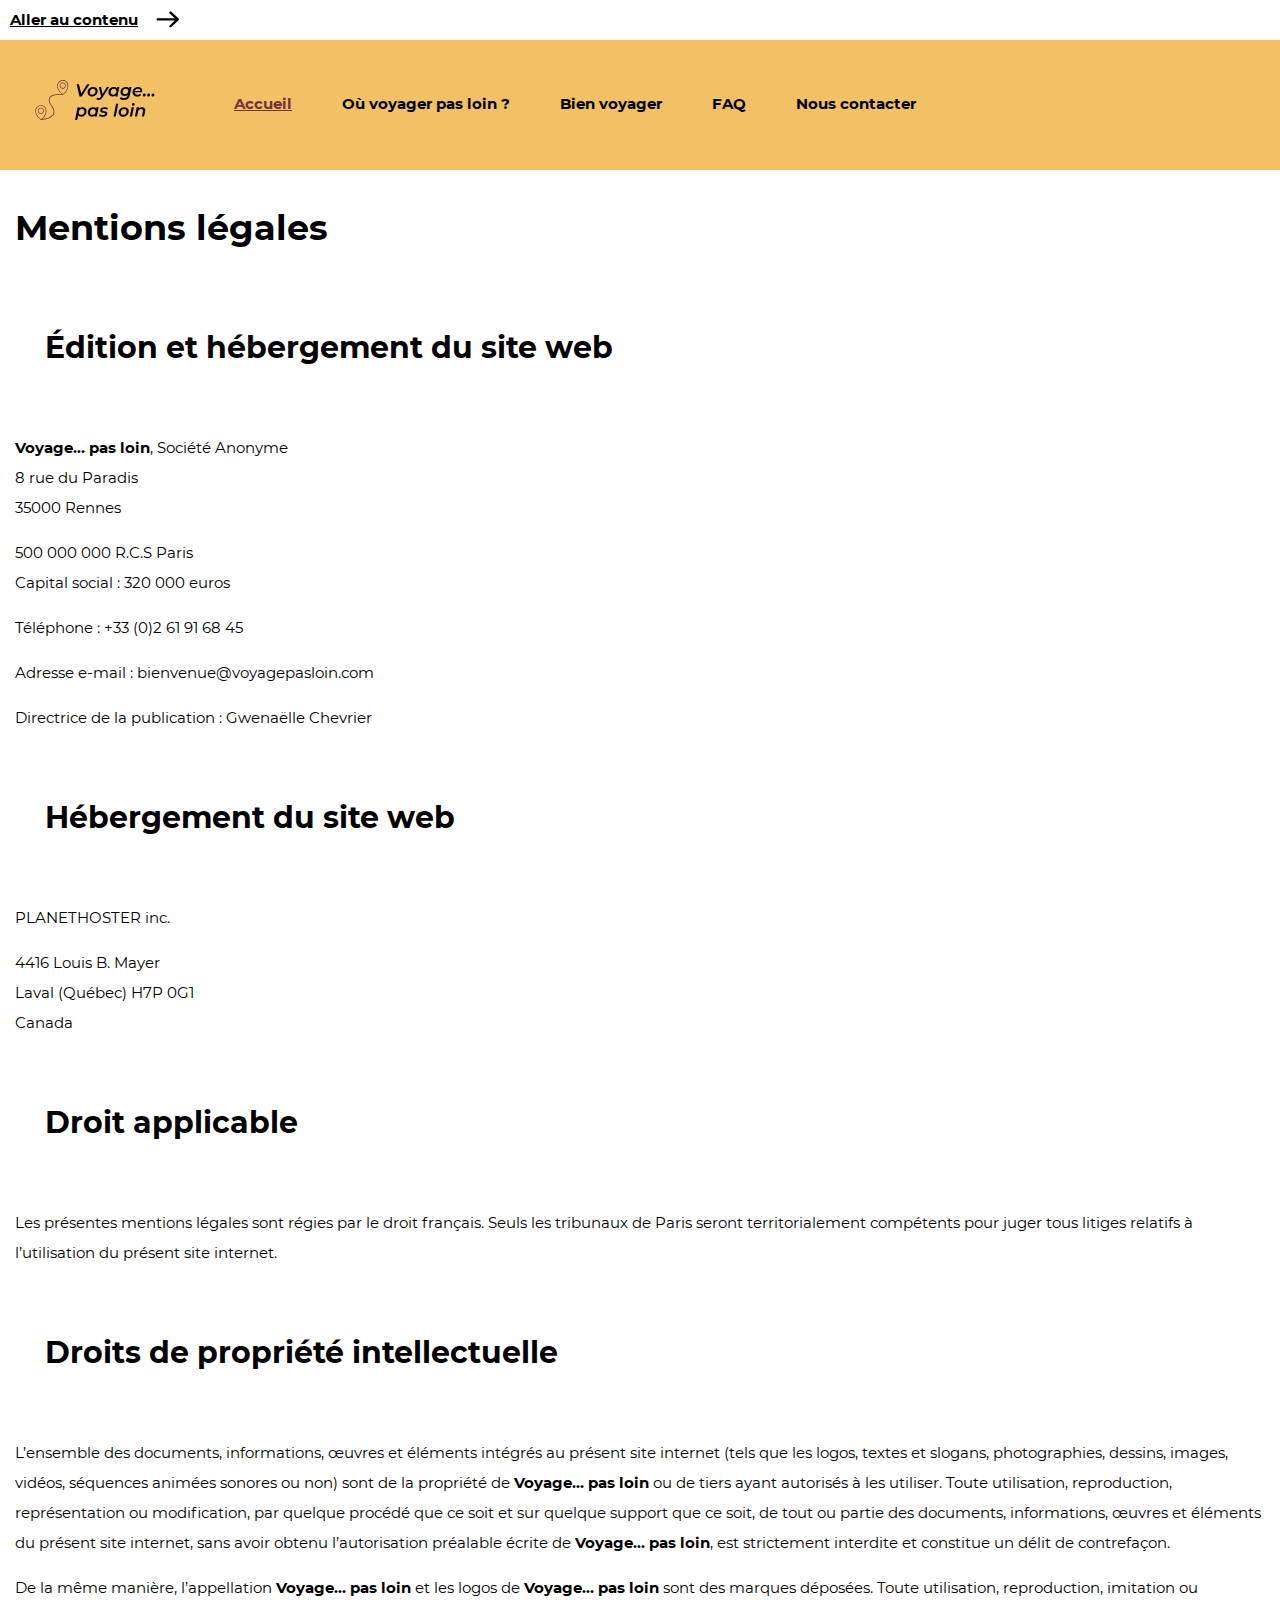
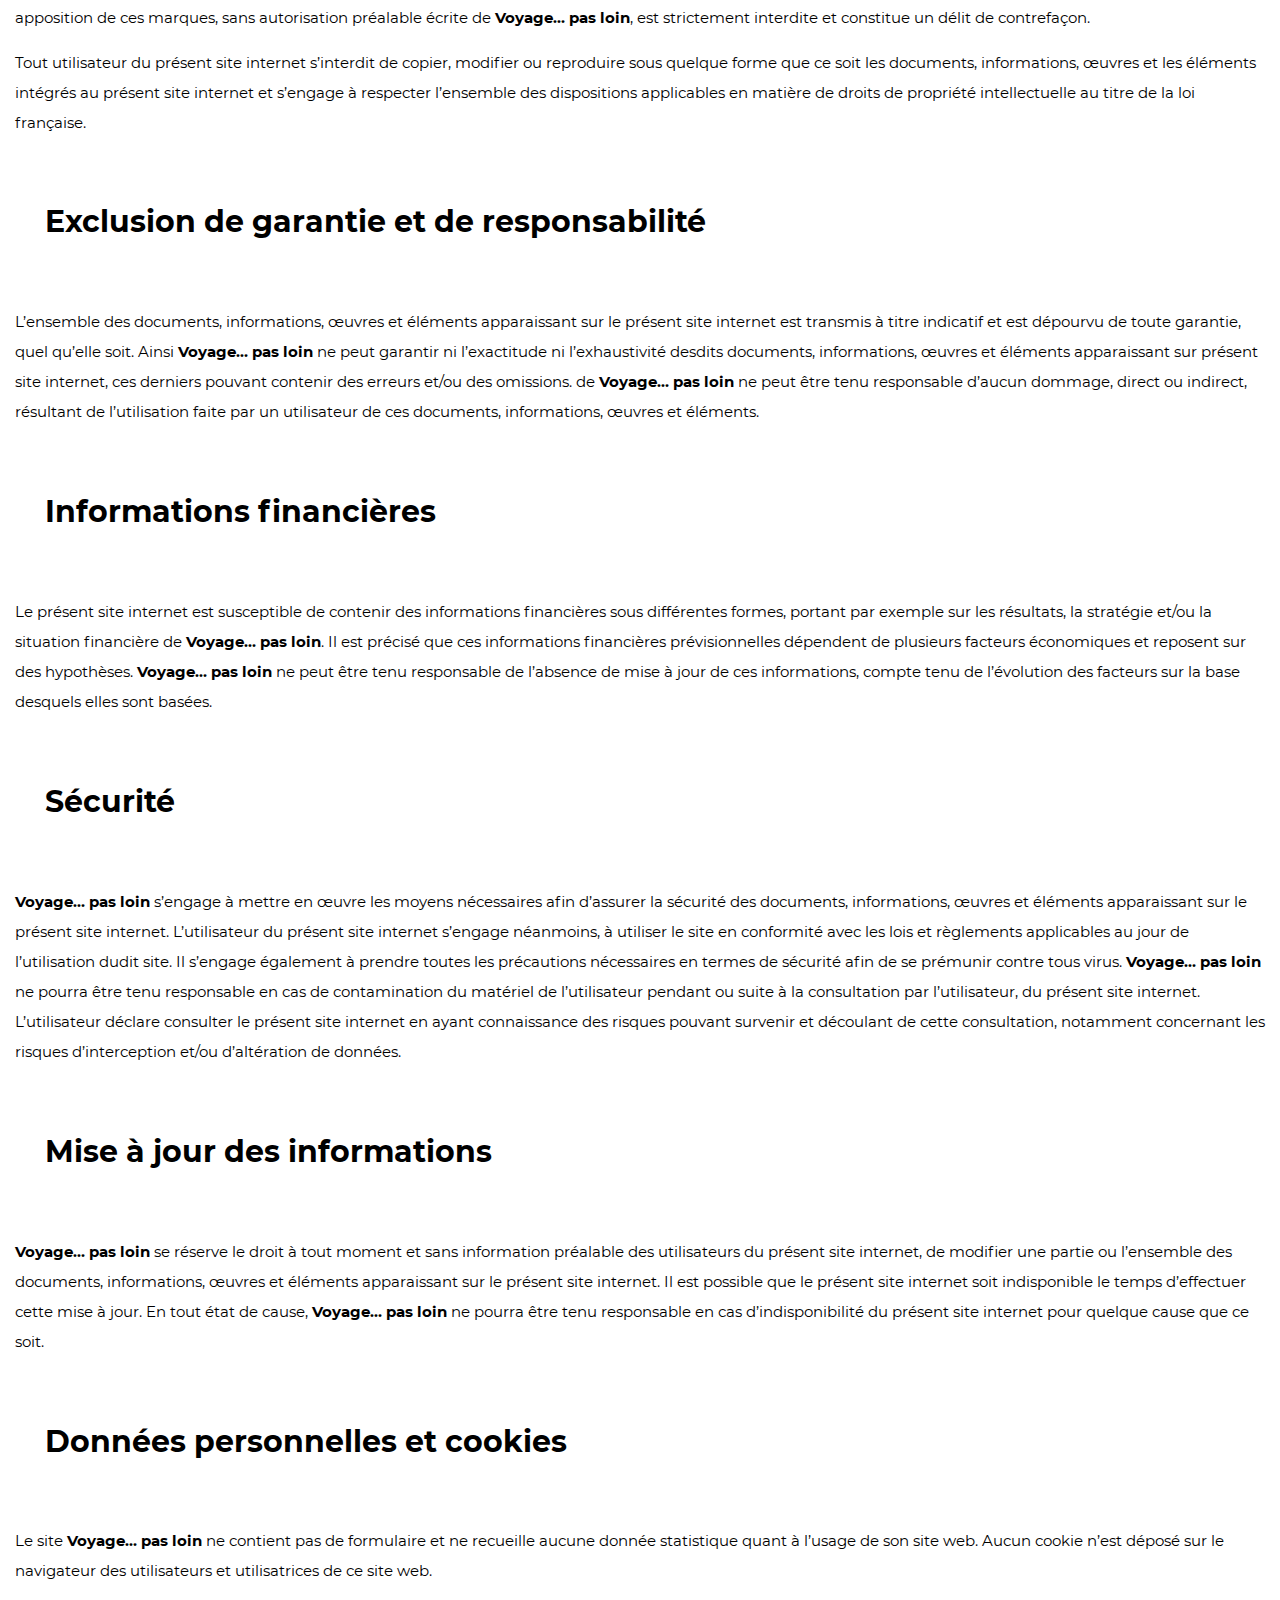
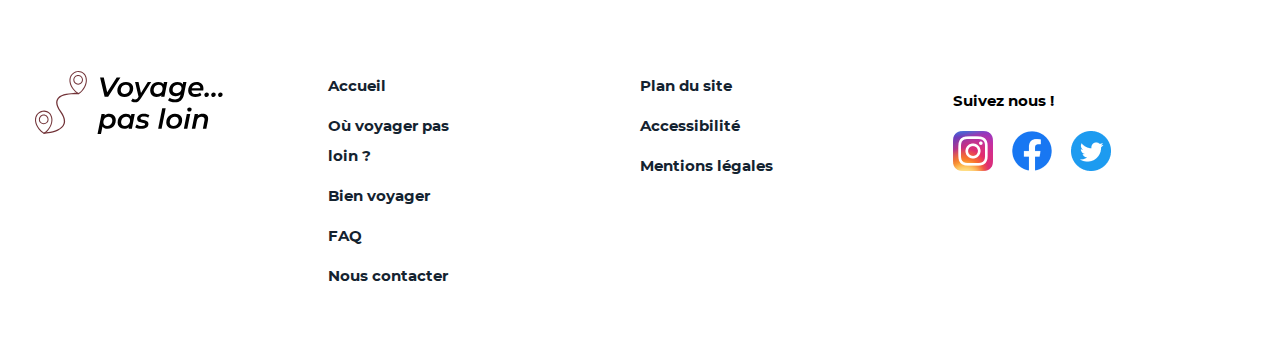
<file: p3b-projet-fil-rouge-arthurgenestier-main/html/mentions-legale.html>
<!DOCTYPE html>
<html lang="fr">

    <head>
        <meta charset="UTF-8">
        <meta http-equiv="X-UA-Compatible" content="IE=edge">
        <!-- Emmet : meta:vp -->
        <meta name="viewport" content="width=device-width, initial-scale=1.0">
        <title>Mentions légales - Voyage… pas loin</title>
        <link rel="stylesheet" href="assets/css/normalize.css">
        <link rel="stylesheet" href="assets/css/style.css">
    </head>

    <body class="site">
        <!--
        Emmet: header+main+footer
        Ces 3 balises sont la base de la structure sémantique de notre page
        on oublie pas le role "banner" (ARIA) stipulant que c'est l'entête de la page
        -->
        <header class="site-header" role="banner">
            <div class="skip-link">
                <a href="#main" class="link-arrow">Aller au contenu</a>
            </div>
            <div class="max-content">
                <p class="header-logo">
                    <a href="index.html">
                        <img src="./assets/img/logo-voyage-pas-loin.svg" alt="Voyage… pas loin" width="120" height="40">
                    </a>
                </p>
                <!--
                Emmet: nav>ul>li*5>a
                On oubli pas le role "navigation" (ARIA) stipulant que le contenu correspond à la navigation dans le site
                -->
                <nav class="navigation" role="navigation">
                    <!-- Et nos liens doivent être une liste de liens dans la navigation -->
                    <ul class="navigation-list">
                        <li class="navigation-element"><a class="navigation-link" href="./index.html" aria-current="page">Accueil</a></li><!--
                        --><li class="navigation-element"><a class="navigation-link" href="./ou-voyager-pas-loin.html">Où voyager pas loin ?</a></li><!--
                        --><li class="navigation-element"><a class="navigation-link" href="./bien-voyager.html">Bien voyager</a></li><!--
                        --><li class="navigation-element"><a class="navigation-link" href="./faq.html">FAQ</a></li><!--
                        --><li class="navigation-element"><a class="navigation-link" href="./contact.html">Nous contacter</a></li>
                    </ul>
                    <button type="button" class="menu-toggle" aria-controls="menu">
                        <span class="toggle__button" aria-hidden="true"> <span class="toggle__bar"></span> <span class="toggle__bar toggle__bar__short"></span> <span class="toggle__bar"></span> </span>
                        <span class="menu-toggle__text">Menu</span>
                    </button>
                </nav>
            </div>
        </header>
        <!-- On oubli pas le role "main" (ARIA) stipulant que cette balise contient le contenu principal de la page -->
        <main role="main" id="main">
            <div class="max-content">
                <h1>Mentions légales</h1>

                <section id="edition">
                    <h2>Édition et hébergement du site web</h2>
                    <p>
                        <span class="text-bold">Voyage… pas loin</span>, Société Anonyme<br>
                        8 rue du Paradis<br>
                        35000 Rennes
                    </p>
                    <p>
                        500 000 000 R.C.S Paris<br>
                        Capital social : 320 000 euros
                    </p>
                    <p>
                        Téléphone : +33 (0)2 61 91 68 45
                    </p>
                    <p>
                        Adresse e-mail : bienvenue@voyagepasloin.com
                    </p>
                    <p>
                        Directrice de la publication : Gwenaëlle Chevrier
                    </p>
                </section>

                <section id="hosting">
                    <h2>Hébergement du site web</h2>
                    <p>
                        PLANETHOSTER inc.
                    </p>
                    <p>
                        4416 Louis B. Mayer<br>
                        Laval (Québec) H7P 0G1<br>
                        Canada
                    </p>
                </section>

                <section id="law">
                    <h2>Droit applicable</h2>
                    <p>
                        Les présentes mentions légales sont régies par le droit français. Seuls les tribunaux de Paris seront territorialement compétents pour juger tous litiges relatifs à l’utilisation du présent site internet.
                    </p>
                </section>

                <section id="property">
                    <h2>Droits de propriété intellectuelle</h2>
                    <p>
                        L’ensemble des documents, informations, œuvres et éléments intégrés au présent site internet (tels que les logos, textes et slogans, photographies, dessins, images, vidéos, séquences animées sonores ou non) sont de la propriété de <span class="text-bold">Voyage… pas loin</span> ou de tiers ayant autorisés à les utiliser. Toute utilisation, reproduction, représentation ou modification, par quelque procédé que ce soit et sur quelque support que ce soit, de tout ou partie des documents, informations, œuvres et éléments du présent site internet, sans avoir obtenu l’autorisation préalable écrite de <span class="text-bold">Voyage… pas loin</span>, est strictement interdite et constitue un délit de contrefaçon.
                    </p>
                    <p>
                        De la même manière, l’appellation <span class="text-bold">Voyage… pas loin</span> et les logos de <span class="text-bold">Voyage… pas loin</span> sont des marques déposées. Toute utilisation, reproduction, imitation ou apposition de ces marques, sans autorisation préalable écrite de <span class="text-bold">Voyage… pas loin</span>, est strictement interdite et constitue un délit de contrefaçon.
                    </p>
                    <p>
                        Tout utilisateur du présent site internet s’interdit de copier, modifier ou reproduire sous quelque forme que ce soit les documents, informations, œuvres et les éléments intégrés au présent site internet et s’engage à respecter l’ensemble des dispositions applicables en matière de droits de propriété intellectuelle au titre de la loi française.
                    </p>
                </section>

                <section id="exlusion">
                    <h2>Exclusion de garantie et de responsabilité</h2>
                    <p>
                        L’ensemble des documents, informations, œuvres et éléments apparaissant sur le présent site internet est transmis à titre indicatif et est dépourvu de toute garantie, quel qu’elle soit. Ainsi <span class="text-bold">Voyage… pas loin</span> ne peut garantir ni l’exactitude ni l’exhaustivité desdits documents, informations, œuvres et éléments apparaissant sur présent site internet, ces derniers pouvant contenir des erreurs et/ou des omissions. de <span class="text-bold">Voyage… pas loin</span> ne peut être tenu responsable d’aucun dommage, direct ou indirect, résultant de l’utilisation faite par un utilisateur de ces documents, informations, œuvres et éléments.
                    </p>
                </section>

                <section id="financial">
                    <h2>Informations financières</h2>
                    <p>
                        Le présent site internet est susceptible de contenir des informations financières sous différentes formes, portant par exemple sur les résultats, la stratégie et/ou la situation financière de <span class="text-bold">Voyage… pas loin</span>. Il est précisé que ces informations financières prévisionnelles dépendent de plusieurs facteurs économiques et reposent sur des hypothèses. <span class="text-bold">Voyage… pas loin</span> ne peut être tenu responsable de l’absence de mise à jour de ces informations, compte tenu de l’évolution des facteurs sur la base desquels elles sont basées.
                    </p>
                </section>

                <section id="security">
                    <h2>Sécurité</h2>
                    <p>
                        <span class="text-bold">Voyage… pas loin</span> s’engage à mettre en œuvre les moyens nécessaires afin d’assurer la sécurité des documents, informations, œuvres et éléments apparaissant sur le présent site internet. L’utilisateur du présent site internet s’engage néanmoins, à utiliser le site en conformité avec les lois et règlements applicables au jour de l’utilisation dudit site. Il s’engage également à prendre toutes les précautions nécessaires en termes de sécurité afin de se prémunir contre tous virus. <span class="text-bold">Voyage… pas loin</span> ne pourra être tenu responsable en cas de contamination du matériel de l’utilisateur pendant ou suite à la consultation par l’utilisateur, du présent site internet. L’utilisateur déclare consulter le présent site internet en ayant connaissance des risques pouvant survenir et découlant de cette consultation, notamment concernant les risques d’interception et/ou d’altération de données.
                    </p>
                </section>

                <section id="update">
                    <h2>Mise à jour des informations</h2>
                    <p>
                        <span class="text-bold">Voyage… pas loin</span> se réserve le droit à tout moment et sans information préalable des utilisateurs du présent site internet, de modifier une partie ou l’ensemble des documents, informations, œuvres et éléments apparaissant sur le présent site internet. Il est possible que le présent site internet soit indisponible le temps d’effectuer cette mise à jour. En tout état de cause, <span class="text-bold">Voyage… pas loin</span> ne pourra être tenu responsable en cas d’indisponibilité du présent site internet pour quelque cause que ce soit.
                    </p>
                </section>

                <section id="rgpd">
                    <h2>Données personnelles et cookies</h2>
                    <p>
                        Le site <span class="text-bold">Voyage… pas loin</span> ne contient pas de formulaire et ne recueille aucune donnée statistique quant à l’usage de son site web. Aucun cookie n’est déposé sur le navigateur des utilisateurs et utilisatrices de ce site web.
                    </p>
                </section>
            </div>
        </main>
        <!-- On oubli pas le role "contentinfo" (ARIA) stipulant que la balise contient le pied de page -->
        <footer class="site-footer" role="contentinfo">
            <div class="max-content">
                <p class="footer-logo">
                    <a href="index.html">
                        <img src="./assets/img/logo-voyage-pas-loin.svg" alt="Voyage… pas loin" width="188" height="63">
                    </a>
                </p><!--
                --><ul class="footer-list">
                    <li class="footer-list-element"><a class="footer-list-link" href="./index.html">Accueil</a></li><!--
                    --><li class="footer-list-element"><a class="footer-list-link" href="./ou-voyager-pas-loin.html">Où voyager pas loin ?</a></li><!--
                    --><li class="footer-list-element"><a class="footer-list-link" href="./bien-voyager.html">Bien voyager</a></li><!--
                    --><li class="footer-list-element"><a class="footer-list-link" href="./faq.html">FAQ</a></li><!--
                    --><li class="footer-list-element"><a class="footer-list-link" href="./contact.html">Nous contacter</a></li>
                </ul><!--
                --><ul class="footer-list">
                    <!-- Emmet: ul>li*3>a -->
                    <li class="footer-list-element"><a class="footer-list-link" href="./plan-site.html">Plan du site</a></li><!--
                    --><li class="footer-list-element"><a class="footer-list-link" href="./accessibilite.html">Accessibilité</a></li><!--
                    --><li class="footer-list-element"><a class="footer-list-link" href="./mentions-legale.html">Mentions légales</a></li>
                </ul><!--
                --><div class="footer-networks">
                    <p class="footer-follow">Suivez nous !</p><!--
                    --><ul class="networks-list">
                        <!-- Emmet: li*3>a>img -->
                        <li class="networks-element">
                            <a class="networks-link" href="https://www.instagram.com/voyage.pas.loin/" title="instagram Voyage… Pas loin">
                                <img src="./assets/img/logo-instagram.png" alt="Instagram">
                            </a>
                        </li>
                        <li class="networks-element">
                            <a class="networks-link" href="https://www.facebook.com/voyage.pas.loin/" title="Facebook Voyage… Pas loin">
                                <img src="./assets/img/logo-facebook.png" alt="Facebook">
                            </a>
                        </li>
                        <li class="networks-element">
                            <a class="networks-link" href="https://twitter.com/voyagepasloin/" title="Twitter Voyage… Pas loin">
                                <img src="./assets/img/logo-twitter.png" alt="Twitter">
                            </a>
                        </li>
                    </ul>
                </div>
            </div>
        </footer>
    </body>

</html>
</file>
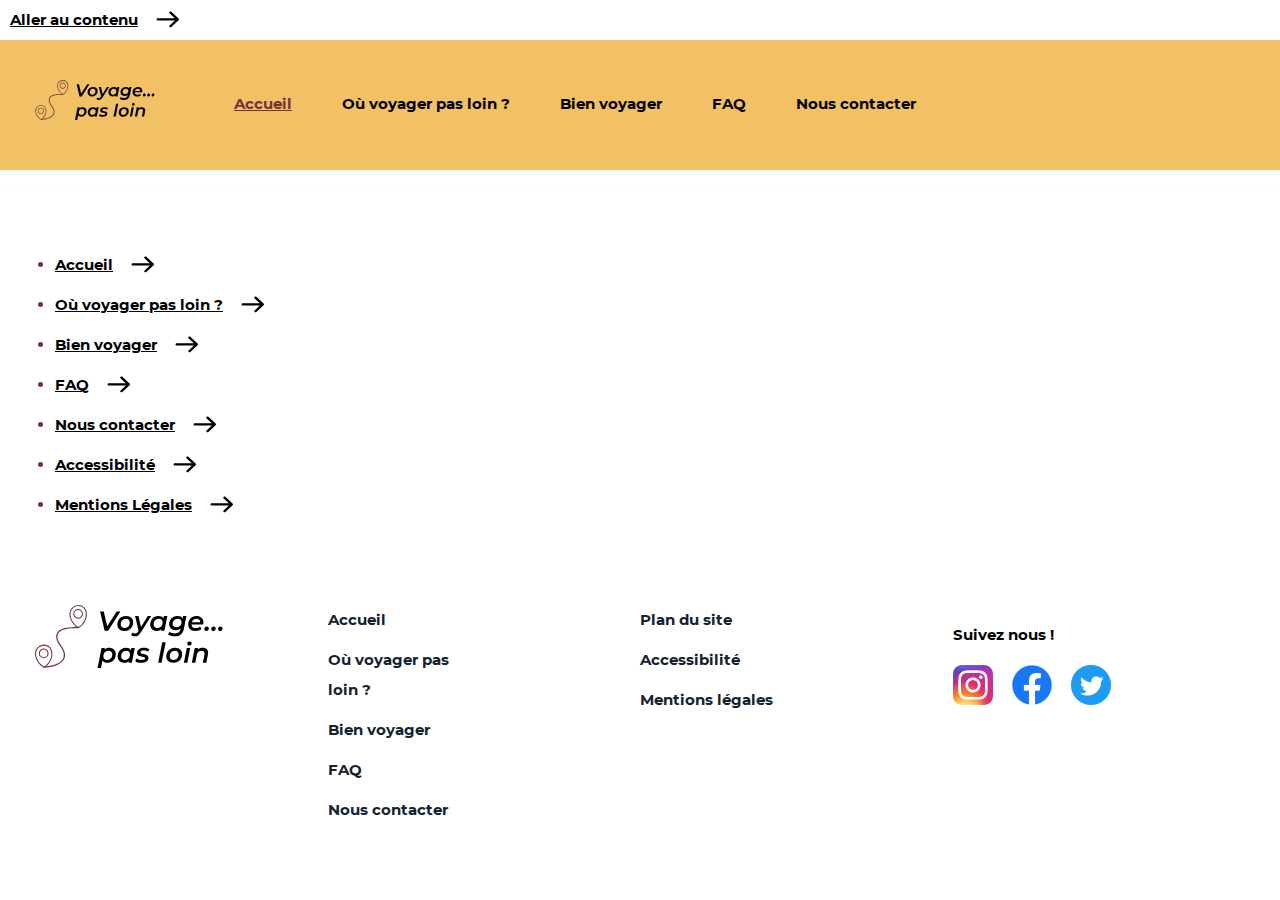
<file: p3b-projet-fil-rouge-arthurgenestier-main/html/plan-site.html>
<!DOCTYPE html>
<html lang="fr">

    <head>
        <meta charset="UTF-8">
        <meta http-equiv="X-UA-Compatible" content="IE=edge">
        <title>Plan de site - Voyage… pas loin</title>

        <link rel="stylesheet" href="assets/css/normalize.css">
        <link rel="stylesheet" href="assets/css/style.css">
    </head>

    <body class="site">
        <!--
        Emmet: header+main+footer
        Ces 3 balises sont la base de la structure sémantique de notre page
        on oublie pas le role "banner" (ARIA) stipulant que c'est l'entête de la page
        -->
        <header class="site-header" role="banner">
            <div class="skip-link">
                <a href="#main" class="link-arrow">Aller au contenu</a>
            </div>
            <div class="max-content">
                <p class="header-logo">
                    <a href="index.html">
                        <img src="./assets/img/logo-voyage-pas-loin.svg" alt="Voyage… pas loin" width="120" height="40">
                    </a>
                </p>
                <!--
                Emmet: nav>ul>li*5>a
                On oubli pas le role "navigation" (ARIA) stipulant que le contenu correspond à la navigation dans le site
                -->
                <nav class="navigation" role="navigation">
                    <!-- Et nos liens doivent être une liste de liens dans la navigation -->
                    <ul class="navigation-list">
                        <li class="navigation-element"><a class="navigation-link" href="./index.html" aria-current="page">Accueil</a></li><!--
                        --><li class="navigation-element"><a class="navigation-link" href="./ou-voyager-pas-loin.html">Où voyager pas loin ?</a></li><!--
                        --><li class="navigation-element"><a class="navigation-link" href="./bien-voyager.html">Bien voyager</a></li><!--
                        --><li class="navigation-element"><a class="navigation-link" href="./faq.html">FAQ</a></li><!--
                        --><li class="navigation-element"><a class="navigation-link" href="./contact.html">Nous contacter</a></li>
                    </ul>
                    <button type="button" class="menu-toggle" aria-controls="menu">
                        <span class="toggle__button" aria-hidden="true"> <span class="toggle__bar"></span> <span class="toggle__bar toggle__bar__short"></span> <span class="toggle__bar"></span> </span>
                        <span class="menu-toggle__text">Menu</span>
                    </button>
                </nav>
            </div>
        </header>
        <!-- On oubli pas le role "main" (ARIA) stipulant que cette balise contient le contenu principal de la page -->
        <main role="main" id="main">
            <div class="max-content">
                <ul class="plan-site">
                    <li class="plan-site-element"><a class="plan-site-link link-arrow" href="./index.html">Accueil</a></li>
                    <li class="plan-site-element"><a class="plan-site-link link-arrow" href="./ou-voyager-pas-loin.html">Où voyager pas loin ?</a></li>
                    <li class="plan-site-element"><a class="plan-site-link link-arrow" href="./ou-voyager-pas-loin.html">Bien voyager</a></li>
                    <li class="plan-site-element"><a class="plan-site-link link-arrow" href="./faq.html">FAQ</a></li>
                    <li class="plan-site-element"><a class="plan-site-link link-arrow" href="./contact.html">Nous contacter</a></li>
                    <li class="plan-site-element"><a class="plan-site-link link-arrow" href="./accessibilite.html">Accessibilité</a></li>
                    <li class="plan-site-element"><a class="plan-site-link link-arrow" href="./mentions-legales.html">Mentions Légales</a></li>
                </ul>
            </div>
        </main>
        <!-- On oubli pas le role "contentinfo" (ARIA) stipulant que la balise contient le pied de page -->
        <footer class="site-footer" role="contentinfo">
            <div class="max-content">
                <p class="footer-logo">
                    <a href="index.html">
                        <img src="./assets/img/logo-voyage-pas-loin.svg" alt="Voyage… pas loin" width="188" height="63">
                    </a>
                </p><!--
                --><ul class="footer-list">
                    <li class="footer-list-element"><a class="footer-list-link" href="./index.html">Accueil</a></li><!--
                    --><li class="footer-list-element"><a class="footer-list-link" href="./ou-voyager-pas-loin.html">Où voyager pas loin ?</a></li><!--
                    --><li class="footer-list-element"><a class="footer-list-link" href="./bien-voyager.html">Bien voyager</a></li><!--
                    --><li class="footer-list-element"><a class="footer-list-link" href="./faq.html">FAQ</a></li><!--
                    --><li class="footer-list-element"><a class="footer-list-link" href="./contact.html">Nous contacter</a></li>
                </ul><!--
                --><ul class="footer-list">
                    <!-- Emmet: ul>li*3>a -->
                    <li class="footer-list-element"><a class="footer-list-link" href="./plan-site.html">Plan du site</a></li><!--
                    --><li class="footer-list-element"><a class="footer-list-link" href="./accessibilite.html">Accessibilité</a></li><!--
                    --><li class="footer-list-element"><a class="footer-list-link" href="./mentions-legales.html">Mentions légales</a></li>
                </ul><!--
                --><div class="footer-networks">
                    <p class="footer-follow">Suivez nous !</p><!--
                    --><ul class="networks-list">
                        <!-- Emmet: li*3>a>img -->
                        <li class="networks-element">
                            <a class="networks-link" href="https://www.instagram.com/voyage.pas.loin/" title="instagram Voyage… Pas loin">
                                <img src="./assets/img/logo-instagram.png" alt="Instagram">
                            </a>
                        </li>
                        <li class="networks-element">
                            <a class="networks-link" href="https://www.facebook.com/voyage.pas.loin/" title="Facebook Voyage… Pas loin">
                                <img src="./assets/img/logo-facebook.png" alt="Facebook">
                            </a>
                        </li>
                        <li class="networks-element">
                            <a class="networks-link" href="https://twitter.com/voyagepasloin/" title="Twitter Voyage… Pas loin">
                                <img src="./assets/img/logo-twitter.png" alt="Twitter">
                            </a>
                        </li>
                    </ul>
                </div>
            </div>
        </footer>
    </body>

</html>
</file>
<file: p3b-projet-fil-rouge-arthurgenestier-main/html/assets/css/style.css>
/**
 * Styles pour "Voyage… pas loin"
 */


/*
    Point de rupture (desktop) : 62em
*/


/* Déclaration des variables */

:root {
    --brand-white: #FFFFFF;
	--brand-buccaneer: #733439;
	--brand-pacific-blue: #049DBF;
    --brand-sinbad: #ADD4D9;
    --brand-yellow-green: #C3D973;
    --brand-cream-can: #F2C166;
    --brand-black: #000000;
    --brand-black-haze: #F1F2F2;
    --brand-big-stone: #142330;
}

/* Chargement des polices personnalisées */
/* montserrat-regular - latin */
@font-face {
    font-family: "Montserrat";
    font-style: normal;
    font-weight: 400;
    src: local(""),
        url("../fonts/montserrat-v15-latin-regular.woff2") format("woff2"), /* Chrome 26+, Opera 23+, Firefox 39+ */
        url("../fonts/montserrat-v15-latin-regular.woff") format("woff"); /* Chrome 6+, Firefox 3.6+, IE 9+, Safari 5.1+ */
}

/* montserrat-italic - latin */
@font-face {
    font-family: "Montserrat";
    font-style: italic;
    font-weight: 400;
    src: local(""),
        url("../fonts/montserrat-v15-latin-italic.woff2") format("woff2"), /* Chrome 26+, Opera 23+, Firefox 39+ */
        url("../fonts/montserrat-v15-latin-italic.woff") format("woff"); /* Chrome 6+, Firefox 3.6+, IE 9+, Safari 5.1+ */
}

/* montserrat-700 - latin */
@font-face {
    font-family: "Montserrat";
    font-style: normal;
    font-weight: 700;
    src: local(""),
        url("../fonts/montserrat-v15-latin-700.woff2") format("woff2"), /* Chrome 26+, Opera 23+, Firefox 39+ */
        url("../fonts/montserrat-v15-latin-700.woff") format("woff"); /* Chrome 6+, Firefox 3.6+, IE 9+, Safari 5.1+ */
}

/* montserrat-700italic - latin */
@font-face {
    font-family: "Montserrat";
    font-style: italic;
    font-weight: 700;
    src: local(""),
        url("../fonts/montserrat-v15-latin-700italic.woff2") format("woff2"), /* Chrome 26+, Opera 23+, Firefox 39+ */
        url("../fonts/montserrat-v15-latin-700italic.woff") format("woff"); /* Chrome 6+, Firefox 3.6+, IE 9+, Safari 5.1+ */
}

/** ----------------------------------------------
 * Base
 */

* {
    box-sizing: border-box;
}

html {
    font-size: 62.5%;
}

body {
    max-width: 102.4rem;
    margin: 0 auto;
    padding: 0;
    background-color: var(--brand-black-haze);
    font-family: Montserrat, Arial, sans-serif;
    font-size: 1.5rem;
    line-height: 2;
}

/** ----------------------------------------------
 * Palette de couleurs
 */

.palette-list {
    padding-left: 0;
    list-style-type: none;
}

.palette-item {
    margin-bottom: 2rem;
}

/* Carrés de couleurs */
.palette-colour {
    display: inline-block;
    min-width: 10rem;
    min-height: 10rem;
    margin-bottom: 1rem;
    padding: 0.5rem;
    border: 0.1rem solid var(--brand-black);
    border-radius: 2rem;
}

.palette-colour.white {
    background-color: var(--brand-white);
}

.palette-colour.buccaneer {
    background-color: var(--brand-buccaneer);
}

.palette-colour.pacific-blue {
    background-color: var(--brand-pacific-blue);
}

.palette-colour.sinbad {
    background-color: var(--brand-sinbad);
}

.palette-colour.yellow-green {
    background-color: var(--brand-yellow-green);
}

.palette-colour.cream-can {
    background-color: var(--brand-cream-can);
}

.palette-colour.black {
    background-color: var(--brand-black);
}

.palette-colour.black-haze {
    background-color: var(--brand-black-haze);
}

/* Textes dans les carrés */
.palette-colour-text {
    margin: 0.5rem 0;
}

.palette-colour-text.white {
    color: var(--brand-white);
}

.palette-colour-text.buccaneer {
    color: var(--brand-buccaneer);
}

.palette-colour-text.pacific-blue {
    color: var(--brand-pacific-blue);
}

.palette-colour-text.sinbad {
    color: var(--brand-sinbad);
}

.palette-colour-text.yellow-green {
    color: var(--brand-yellow-green);
}

.palette-colour-text.cream-can {
    color: var(--brand-cream-can);
}

.palette-colour-text.black {
    color: var(--brand-black);
}

.palette-colour-text.black-haze {
    color: var(--brand-black-haze);
}

/** ----------------------------------------------
 * Typographie
 */

/* Titres */
h1 {
    font-size: 3.5rem;
}

h2 {
    font-size: 3rem;
    padding: 3rem;
}

h3 {
    font-size: 2.5rem;
}

h4 {
    font-size: 2.2rem;
}

h5 {
    font-size: 2rem;
}

h6 {
    font-size: 1.8rem;
}

/* Listes */
li {
    margin-bottom: 1rem;
}

li::marker {
    color: var(--brand-buccaneer);
    font-weight: bold;
}

/* Version avec ::before */
/* ul,
ol {
    list-style-type: none;
}

li {
    position: relative;
}

li::before {
    position: absolute;
    left: -1.6rem;
}

ul li::before {
    top: 1.2rem;
    width: 0.8rem;
    height: 0.8rem;
    border-radius: 50%;
    background-color: var(--brand-buccaneer);
    content: "";
}

ol li {
    counter-increment: step-counter;
}

ol li::before {
    top: 0;
    color: var(--brand-buccaneer);
    font-weight: bold;
    content: counter(step-counter);
} */

/** ----------------------------------------------
 * Guide de style
 */

.styleguide-example-section {
    margin-left: 5rem;
}

/** ----------------------------------------------
 * Images
 */

.image {
    height: auto;
    max-width: 100%;
    border-radius: 3rem;
}

/* Image légende */
.image-legend {
    display: inline-block;
    margin: 0;
}

.image-legend-caption {
    font-size: 1.3rem;
    text-align: right;
}

/* Images flottantes */
.image-left {
    float: left;
    margin-right: 3rem;
    margin-bottom: 3rem;
}

.image-right {
    float: right;
    margin-left: 3rem;
    margin-bottom: 3rem;
}

/* Image centrée */
.image-center {
    display: block;
    margin-left: auto;
    margin-right: auto;
}

/* Image de fond */
.image-background {
    min-height: 55.2rem;
    padding: 2.5rem 10rem;
    background-image: url("../img/paysage-bretagne-1250-552.jpg");
    background-repeat: no-repeat;
    background-size: cover;
    background-position: center center;
}

.image-background-text {
    margin: 0;
    font-size: 4.8rem;
    font-weight: bold;
    font-style: italic;
    text-align: center;
    display: none;
}

.text-after-image {
    margin: 0;
    padding: 2rem;
    font-size: 2.5rem;
    font-weight: bold;
    font-style: italic;
    text-align: center;
    line-height: 3rem;
}

@media (min-width: 62em) {
    .image-background-text {
        display: block;
    }
    .text-after-image {
        display: none;
    }
}

.image-background-text span {
    display: inline-block;
    background-color: rgba(255, 255, 255, 0.6);
}

/** ----------------------------------------------
 * Bloc de contenu texte
 */

.text-content {
    max-width: 83rem;
}

.text-content p {
    margin-top: 3rem;
    margin-bottom: 3rem;
}

/** ----------------------------------------------
 * Liens
 */

a {
    font-weight: 700;
}

a:focus {
    outline: 0.2rem dashed var(--brand-black);
    outline-offset: 0.4rem;
}

/* Lien isolé */
.link-arrow {
    padding-right: 4.2rem;
    color: var(--brand-black);
    text-decoration-line: underline;
    background-image: url("../img/arrow-black.svg");
    background-repeat: no-repeat;
    background-position: center right;
    background-size: 2.45rem 1.68rem;
}

.link-arrow:hover,
.link-arrow:focus {
    color: var(--brand-buccaneer);
    background-image: url("../img/arrow-buccaner.svg");
}

/* Lien dans le contenu */
.link-content {
    color: var(--brand-buccaneer);
    text-decoration-line: underline;
}

.link-content:hover {
    color: var(--brand-black);
}

/* Lien CTA */
.link-cta {
    /* display: inline-block; */
    display: block;
    padding: 1.3rem 7.2rem;
    border-radius: 0.5rem;
    text-align: center;
    text-decoration: none;
    /* mobile first */
    width: 100%;
    max-width: 35rem;
    margin: 0 auto 3rem auto;
}

@media (min-width: 62em) {
    .link-cta {
        display: inline-block;
        width: initial;
        max-width: initial;
        margin: initial;
    }
}

.link-cta-primary {
    color: var(--brand-buccaneer);
    background-color: var(--brand-white);
}

.link-cta-primary:hover,
.link-cta-primary:focus {
    color: var(--brand-white);
    background-color: var(--brand-buccaneer);
}

.link-cta-secondary {
    color: var(--brand-cream-can);
    background-color: var(--brand-buccaneer);
}

.link-cta-secondary:hover,
.link-cta-secondary:focus {
    color: var(--brand-buccaneer);
    background-color: var(--brand-cream-can);
}


/** ----------------------------------------------
 * Site
 */

.site {
    max-width: 100%;
    background: var(--brand-white);
}

.max-content {
    max-width: 125rem;
    margin-left: auto;
    margin-right: auto;
}

/* Sections */
.section {
    padding-top: 5.2rem;
    padding-bottom: 5.2rem;
}

.section-selected-destination {
    background-color: var(--brand-cream-can);
}

.section-today-video {
    background-color: var(--brand-yellow-green);
}

.section-locations {
    background-color: var(--brand-sinbad);
}

.section-statistics,
.section-slogan {
  background-color: var(--brand-white);
}

/* Header */
.skip-link {
    padding-top: 0.5rem;
    padding-bottom: 0.5rem;
    padding-left: 1rem;
    background-color: var(--brand-white);
}

.site-header {
    background-color: var(--brand-cream-can);
}

.site-header .max-content {
    padding-top: 4rem;
    padding-bottom: 4rem;
}

.header-logo {
    display: inline-block;
    margin-top: 0;
    margin-bottom: 0;
    vertical-align: middle;
    margin-left: 2rem;
}

/* Menu de navigation */
.navigation {
    display: inline-block;
}

.navigation-list {
    margin: 0;
    padding: 0;
    list-style: none;
    display: none;
}

.menu-toggle {
    display: block;
    background: none;
    border: none;
    font-size: 2rem;
    font-weight: bold;
    float: right;
}

.menu-toggle__text {
    display: inline-block;
    vertical-align: middle;
}

.navigation {
    float: right;
    padding-right: 2rem;
}

.toggle__button {
    display: inline-block;
    vertical-align: middle;
}

.toggle__bar {
    display: block;
    width: 3rem;
    height: 3px;
    margin: 0.8rem;
    background-color: #000000;
    border-radius: 100px;
}

.toggle__bar__short {
    width: 2.5rem;
}

@media (min-width: 62em) {
    .navigation-list {
        display: inline-block;
    }
    .menu-toggle {
        display: none;
    }
    .navigation {
        float: none;
        padding-right: 0;
    }
    .header-logo {
        margin-right: 7.5rem;
    }
}

.navigation-element {
    display: inline-block;
    margin-bottom: 0;
}

/*
.navigation-element {
    margin-right: 8rem;
}

Ou Alors avec le sélecteur adjacent direct `+`, de ce fait le dernier élément n'aura pas la marge.
*/
.navigation-element + .navigation-element {
    margin-left: 5rem;
}

.navigation-link {
    color: var(--brand-black);
    text-decoration: none;
}

.navigation-link:hover,
.navigation-link:focus {
    color: var(--brand-buccaneer);
}

/* Page actuelle dans le menu de navigation */
.navigation [aria-current] {
    text-decoration: underline;
    color: var(--brand-buccaneer);
}

.navigation [aria-current]:hover,
.navigation [aria-current]:focus {
    color: var(--brand-black);
}

/* Section destination */
.section-selected-destination {
    padding-top: 9rem;
}

.section-selected-destination .column1,
.section-selected-destination .column2 {
    display: inline-block;
    /* ci-dessous, on soustrait les marges (2 * 2rem) à la largeur de l'élément */
    /* width: calc(50% - 4rem); */
    width: calc(100% - 4rem);
    text-align: center;
    vertical-align: top;
    margin: 0 2rem;
}

@media (min-width: 62em) {
    .section-selected-destination .column1,
    .section-selected-destination .column2 {
        width: calc(50% - 4rem);
        text-align: left;
    }
}

.section-selected-destination h1 {
    margin-top: 0;
    margin-bottom: 3rem;
}

.section-selected-destination p {
    margin-bottom: 6rem;
}

@media (min-width: 62em) {
    .section-selected-destination .link-cta + .link-cta {
        margin-left: 2rem;
    }
}

/* Section stats */
.stats-list {
    margin: 0;
    padding: 0;
    list-style: none;
}

.stats-element {
    /* display: inline-block; */
    display: block;
    /* vertical-align: top; */
    /* max-width: 29.8rem; */
    max-width: 40rem;
    /* width: calc(25% - 2rem); */
    width: calc(100% - 4rem);
    min-height: 23rem;
    padding: 5rem;
    /* margin-bottom: 0; */
    /* margin: 0 2rem 2rem 2rem; */
    margin: 0 auto 2rem auto;
    border-top-left-radius: 2rem;
    border-top-right-radius: 3rem;
    border-bottom-right-radius: 3rem;
    border-bottom-left-radius: 3rem;
    background-color: var(--brand-black-haze);
}

@media (min-width: 62em) {
    .stats-element {
        display: inline-block;
        vertical-align: top;
        max-width: 29.8rem;
        width: calc(25% - 4rem);
        margin: 0 2rem;
    }
}

.stats-nb {
    display: block;
    font-weight: 700;
    font-size: 4.5rem;
}

.stats-label {
    display: block;
    font-weight: 700;
    font-size: 1.8rem;
}

/* Section video */
.section-today-video h2 {
    margin-top: 0;
    margin-bottom: 3rem;
}

.video-transcription {
    margin-top: 3rem;
    margin-bottom: 0;
    text-align: right;
    /* mobile first */
    padding-right: 3rem;
    padding-left: 3rem;
}

@media (min-width: 62em) {
    .video-transcription {
        padding: 0 2rem 0 0;
    }
}

/* Section Lieux à la une */
.section-locations h2 {
  margin-top: 0
}

.place {
    /* display: inline-block; */
    display: block;
    /* vertical-align: top; */
    /* max-width: 40.3rem; */
    max-width: 50rem;
    /* ci-dessous, on définit la largeur de l'article = 1/3 de la largeur du parent - les marges (margin-left + margin-right) */
    /* width: calc((100% / 3) - 4rem); */
    width: calc(100% - 4rem);
    background-color: var(--brand-pacific-blue);
    border-radius: 2rem;
    /* margin: 0 2rem 2rem 2rem; */
    margin: 0 auto 2rem auto;
}

@media (min-width: 62em) {
    .place {
        display: inline-block;
        vertical-align: top;
        max-width: 40.3rem;
        width: calc((100% / 3) - 4rem);
        margin: 0 2rem 2rem 2rem;
    }
}


.place-title {
    text-align: center;
    /* margin-top: 4rem;
    margin-bottom: 4rem; */
    padding: 4rem 0 2rem 0;
}

@media (min-width: 62em) {
    .place-title {
        margin-top: 4rem;
        margin-bottom: 4rem;
        padding: initial;
    }
}

.place-img {
    width: 100%;
}

.place-content {
    padding-left: 5rem;
    padding-right: 5rem;
    padding-bottom: 4rem;
    text-align: center;
}

.place-content p {
    margin-top: 2rem;
    margin-bottom: 3rem;
    text-align: left;
}

/* Pied de page */
.site-footer {
    padding-top: 7rem;
    padding-bottom: 4rem;
}

.footer-logo {
    display: inline-block;
    margin-top: 0;
    margin-left: 2rem;
    margin-right: 15rem;
    margin-bottom: 3rem;
    vertical-align: top;
    /* width: calc(25% - 17rem); */
    width: calc(100% - 17rem);
}

@media (min-width: 62em) {
    .footer-logo {
        width: calc(25% - 17rem);
    }
}

.footer-list {
    display: inline-block;
    /* margin: 0 15rem 0 0; */
    padding: 0;
    list-style-type: none;
    vertical-align: top;
    /* width: calc(25% - 15rem); */
    /* Mobile first */
    width: calc(100% - 15rem);
    margin: 0 0 3rem 2rem;
}

@media (min-width: 62em) {
    .footer-list {
        margin: 0 15rem 0 0;
        width: calc(25% - 15rem);
    }
}

.footer-list-link {
    color: var(--brand-big-stone);
    text-decoration: none;
}

.footer-list-link:hover,
.footer-list-link:focus {
    color: var(--brand-buccaneer);
}

.footer-networks  {
    display: inline-block;
    /* width: 25%; */
    width: calc(100% - 2rem);
    margin-left: 2rem;
}

@media (min-width: 62em) {
    .footer-networks  {
        width: 25%;
        margin: 0;
    }
}

.footer-follow {
    font-weight: 700;
}

.networks-list {
    display: inline-block;
    margin: 0;
    padding: 0;
    list-style-type: none;
}

.networks-element {
    display: inline-block;
}

.networks-element + .networks-element {
    margin-left: 1.5rem;
}


/* Plan du site */
.plan-site {
    margin-top: 8rem;
}

/* Mentions légales */
.text-bold {
    font-weight: bold;
}
</file>
<file: p3b-projet-fil-rouge-arthurgenestier-main/style.css>
.hidden {
    display=none;
}
</file>
